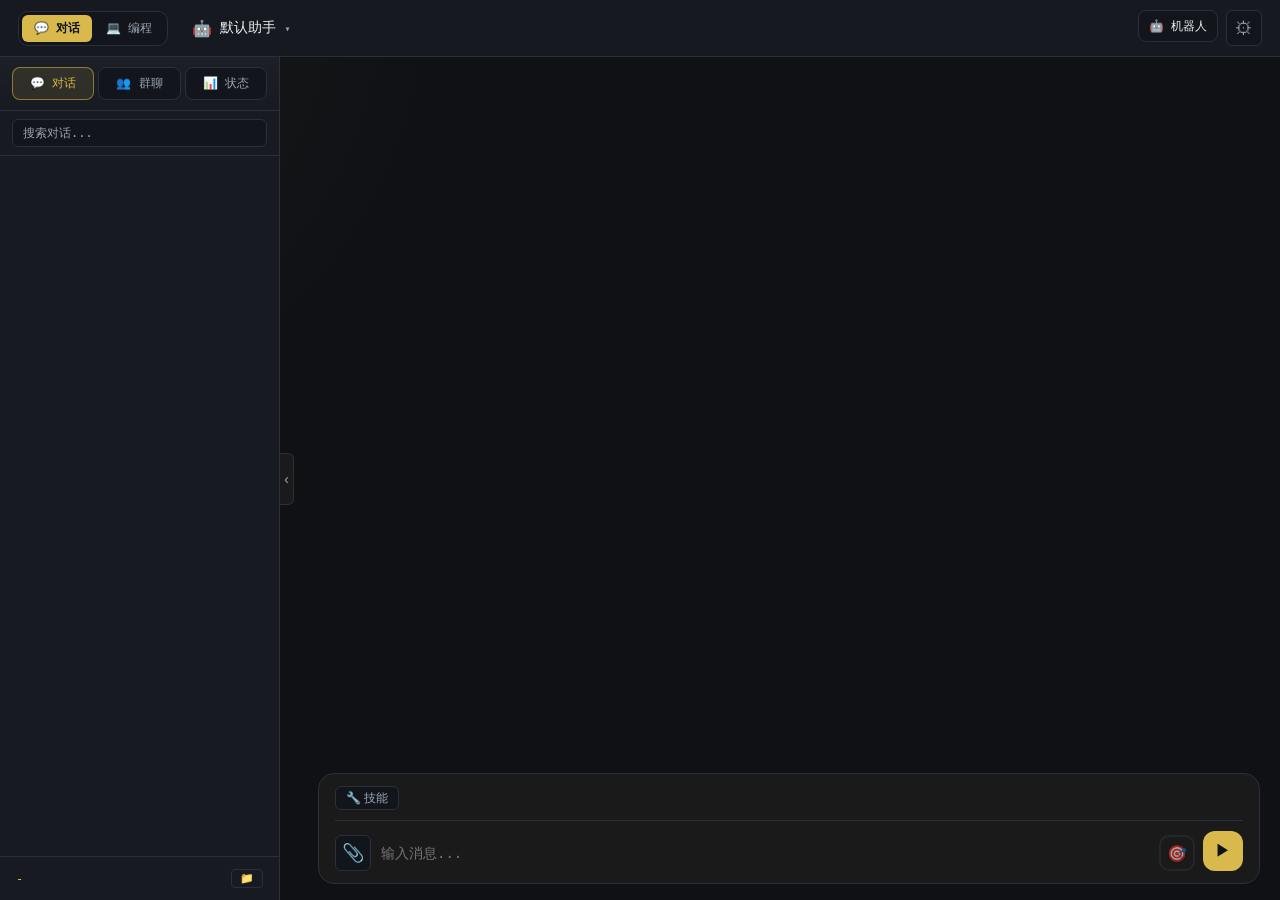
<file: v1/web/index.html>
<!DOCTYPE html>
<html lang="zh-CN">
<head>
    <meta charset="UTF-8">
    <meta name="viewport" content="width=device-width, initial-scale=1.0">
    <title>MeClaw</title>
    <link rel="stylesheet" href="style.css">
    <script src="js/marked.min.js"></script>
</head>
<body>
    <!-- 配置面板 -->
    <div id="config-modal" class="modal hidden">
        <div class="modal-content config-modal-content">
            <header class="config-header">
                <div class="config-header-left">
                    <button type="button" id="settings-back" class="settings-back-btn hidden" title="返回">←</button>
                    <div>
                        <h2 id="settings-title">⚙ 设置</h2>
                        <p id="settings-subtitle" class="config-subtitle">选择要调整的类别</p>
                    </div>
                </div>
                <button type="button" id="config-close" class="preview-btn" title="关闭">✕</button>
            </header>

            <!-- 设置入口 -->
            <div id="settings-view-hub" class="config-body settings-view">
                <button type="button" class="settings-menu-item" data-settings-view="providers">
                    <span class="settings-menu-icon">🔌</span>
                    <span class="settings-menu-text">
                        <span class="settings-menu-title">供应商</span>
                        <span class="settings-menu-desc">API 地址、密钥、模型与余额</span>
                    </span>
                    <span class="settings-menu-arrow">›</span>
                </button>
                <button type="button" class="settings-menu-item" data-settings-view="bots">
                    <span class="settings-menu-icon">🤖</span>
                    <span class="settings-menu-text">
                        <span class="settings-menu-title">机器人</span>
                        <span class="settings-menu-desc">添加、编辑 Bot 与人设</span>
                    </span>
                    <span class="settings-menu-arrow">›</span>
                </button>
                <button type="button" class="settings-menu-item" data-settings-view="appearance">
                    <span class="settings-menu-icon">🎨</span>
                    <span class="settings-menu-text">
                        <span class="settings-menu-title">外观</span>
                        <span class="settings-menu-desc">主题、头像和字号</span>
                    </span>
                    <span class="settings-menu-arrow">›</span>
                </button>
                <button type="button" class="settings-menu-item" data-settings-view="memory">
                    <span class="settings-menu-icon">🧠</span>
                    <span class="settings-menu-text">
                        <span class="settings-menu-title">记忆</span>
                        <span class="settings-menu-desc">检索、写入和自动压缩</span>
                    </span>
                    <span class="settings-menu-arrow">›</span>
                </button>
                <button type="button" class="settings-menu-item" data-settings-view="developer">
                    <span class="settings-menu-icon">⚙</span>
                    <span class="settings-menu-text">
                        <span class="settings-menu-title">开发者</span>
                        <span class="settings-menu-desc">联网搜索、技能、文件和日志</span>
                    </span>
                    <span class="settings-menu-arrow">›</span>
                </button>
            </div>

            <!-- 供应商列表 -->
            <div id="settings-view-providers" class="config-body settings-view hidden">
                <p class="settings-view-hint">点击供应商编辑；高亮项为当前 Bot 正在使用</p>
                <div id="providers-list" class="providers-list"></div>
                <button type="button" id="btn-add-provider" class="btn-add-profile">+ 添加供应商</button>
            </div>

            <!-- 供应商详情 -->
            <div id="settings-view-provider-detail" class="settings-view provider-detail-shell hidden">
                <div class="provider-detail-scroll">
                <div class="provider-detail-tabs">
                    <button type="button" class="provider-tab active" data-provider-tab="config">配置</button>
                    <button type="button" class="provider-tab" data-provider-tab="models">模型</button>
                </div>
                <div id="provider-tab-config" class="provider-tab-panel">
                    <div class="form-group">
                        <label for="pv-name">别名</label>
                        <input type="text" id="pv-name" placeholder="DeepSeek">
                    </div>
                    <div class="form-group">
                        <label for="pv-base-url">Base URL <span class="required">*</span></label>
                        <input type="text" id="pv-base-url" placeholder="https://api.deepseek.com/v1">
                    </div>
                    <div class="form-group">
                        <label for="pv-api-key">API Key <span class="required">*</span></label>
                        <div class="input-with-toggle">
                            <input type="password" id="pv-api-key" placeholder="sk-..." autocomplete="off">
                            <button type="button" class="btn-icon-inline" id="pv-toggle-key" title="显示/隐藏">👁</button>
                        </div>
                    </div>
                    <div class="form-group">
                        <label for="pv-default-model">默认模型</label>
                        <select id="pv-default-model"></select>
                        <p class="form-hint">在「模型」Tab 添加后可在此选择；也可直接输入</p>
                        <input type="text" id="pv-default-model-custom" class="hidden" placeholder="模型 ID">
                    </div>
                    <div class="form-group">
                        <label for="pv-provider">模型优化</label>
                        <select id="pv-provider">
                            <option value="generic">通用（标准 OpenAI 兼容）</option>
                            <option value="deepseek">DeepSeek（深度优化）</option>
                            <option value="anthropic">Anthropic（Claude 兼容）</option>
                        </select>
                        <div id="pv-provider-hint" class="provider-hint hidden">已启用：深度思考 / 联网搜索 / 流式推理</div>
                    </div>
                    <div class="form-group config-log-row">
                        <label>是否启用</label>
                        <label class="switch-toggle">
                            <input type="checkbox" id="pv-enabled" checked>
                            <span class="switch-slider"></span>
                        </label>
                    </div>
                    <section class="config-card provider-balance-card">
                        <div class="form-group config-log-row">
                            <label>获取账户余额</label>
                            <label class="switch-toggle">
                                <input type="checkbox" id="pv-balance-enabled">
                                <span class="switch-slider"></span>
                            </label>
                        </div>
                        <div id="pv-balance-fields" class="hidden">
                            <div class="form-group">
                                <label for="pv-balance-path">余额 API 路径</label>
                                <input type="text" id="pv-balance-path" placeholder="/user/balance">
                            </div>
                            <div class="form-group">
                                <label for="pv-balance-json-path">结果 JSON 路径</label>
                                <input type="text" id="pv-balance-json-path" placeholder="balance_infos[0].total_balance">
                            </div>
                            <div class="provider-balance-row">
                                <span id="pv-balance-value" class="provider-balance-value">—</span>
                                <button type="button" id="btn-query-balance" class="btn-secondary btn-sm">查询余额</button>
                            </div>
                        </div>
                    </section>
                    <div class="provider-detail-actions">
                        <button type="button" id="btn-test-provider" class="btn-secondary">测试连接</button>
                        <span id="provider-test-result" class="test-result hidden"></span>
                    </div>
                </div>
                <div id="provider-tab-models" class="provider-tab-panel hidden">
                    <p class="settings-view-hint">一个供应商可配置多个模型；聊天时 Bot 可选用其中任一模型</p>
                    <div id="provider-models-list" class="provider-models-list"></div>
                    <button type="button" id="btn-add-provider-model" class="btn-add-profile">+ 添加模型</button>
                </div>
                </div>
                <footer class="provider-detail-footer">
                    <button type="button" id="btn-delete-provider" class="btn-danger-outline">删除供应商</button>
                    <button type="button" id="btn-save-provider" class="btn-primary">保存</button>
                </footer>
            </div>

            <!-- 通用设置 -->
            <div id="settings-view-general" class="config-body settings-view hidden">
                <section class="config-card" data-settings-section="appearance">
                    <h3 class="config-card-title"><span class="config-card-icon">🎨</span> 外观</h3>
                    <div class="config-inline-row">
                        <div class="form-group">
                            <label for="cfg-theme">主题</label>
                            <select id="cfg-theme">
                                <option value="dark">暗色</option>
                                <option value="light">亮色</option>
                            </select>
                        </div>
                        <div class="config-avatar-block">
                            <label>用户头像</label>
                            <button type="button" class="config-avatar-btn" onclick="openUserEmojiPicker()" title="点击更换">
                                <span id="cfg-user-avatar" class="avatar-preview">😎</span>
                            </button>
                        </div>
                    </div>
                    <div class="config-font-grid">
                        <div class="form-group">
                            <label for="cfg-user-font-size">用户字号</label>
                            <select id="cfg-user-font-size">
                                <option value="12">12</option><option value="13">13</option>
                                <option value="14" selected>14</option><option value="15">15</option>
                                <option value="16">16</option><option value="18">18</option>
                                <option value="20">20</option><option value="22">22</option>
                                <option value="24">24</option><option value="28">28</option><option value="32">32</option>
                            </select>
                        </div>
                        <div class="form-group">
                            <label for="cfg-bot-font-size">Bot 字号</label>
                            <select id="cfg-bot-font-size">
                                <option value="12">12</option><option value="13">13</option>
                                <option value="14">14</option><option value="15">15</option>
                                <option value="16">16</option><option value="18" selected>18</option>
                                <option value="20">20</option><option value="22">22</option>
                                <option value="24">24</option><option value="28">28</option><option value="32">32</option>
                            </select>
                        </div>
                        <div class="form-group">
                            <label for="cfg-thinking-font-size">思考字号</label>
                            <select id="cfg-thinking-font-size">
                                <option value="11">11</option><option value="12" selected>12</option>
                                <option value="13">13</option><option value="14">14</option>
                                <option value="15">15</option><option value="16">16</option>
                                <option value="18">18</option><option value="20">20</option>
                                <option value="22">22</option><option value="24">24</option><option value="28">28</option>
                            </select>
                        </div>
                    </div>
                </section>

                <section class="config-card" data-settings-section="developer">
                    <h3 class="config-card-title"><span class="config-card-icon">✎</span> 编辑器（编程模式）</h3>
                    <p class="config-card-desc">打开文件预览/编辑时的显示与保存行为</p>
                    <div class="form-group config-log-row">
                        <label>自动换行</label>
                        <div class="toggle-group toggle-group-stretch">
                            <button type="button" class="toggle-btn" data-field="editor-word-wrap" data-value="false">关</button>
                            <button type="button" class="toggle-btn" data-field="editor-word-wrap" data-value="true">开</button>
                        </div>
                    </div>
                    <p class="form-hint">快捷键：Ctrl+S 保存 · Ctrl+N 新建文件</p>
                </section>

                <section class="config-card" data-settings-section="memory">
                    <h3 class="config-card-title"><span class="config-card-icon">🧠</span> 记忆</h3>
                    <p class="config-card-desc">按分类存于灵魂文件夹 memory/，发消息前检索相关片段注入上下文</p>
                    <div class="form-group config-log-row">
                        <label>启用记忆</label>
                        <div class="toggle-group toggle-group-stretch">
                            <button type="button" class="toggle-btn" data-field="memory-enabled" data-value="false">关</button>
                            <button type="button" class="toggle-btn" data-field="memory-enabled" data-value="true">开</button>
                        </div>
                    </div>
                    <div class="form-group config-log-row">
                        <label>仅检索（压缩时不写入）</label>
                        <div class="toggle-group toggle-group-stretch">
                            <button type="button" class="toggle-btn" data-field="memory-write-enabled" data-value="false">是</button>
                            <button type="button" class="toggle-btn" data-field="memory-write-enabled" data-value="true">否</button>
                        </div>
                    </div>
                    <div class="form-group">
                        <label for="cfg-memory-token-budget">记忆 token 预算</label>
                        <input type="number" id="cfg-memory-token-budget" min="0" max="8000" step="100" placeholder="1200">
                    </div>
                    <div class="form-group config-log-row">
                        <label>自动压缩上下文</label>
                        <div class="toggle-group toggle-group-stretch">
                            <button type="button" class="toggle-btn" data-field="memory-auto-extract" data-value="false">关</button>
                            <button type="button" class="toggle-btn" data-field="memory-auto-extract" data-value="true">开</button>
                        </div>
                    </div>
                    <div class="form-group">
                        <label for="cfg-auto-compress-threshold">
                            自动压缩阈值 <span id="cfg-auto-compress-threshold-val" class="range-value">85%</span>
                        </label>
                        <input type="range" id="cfg-auto-compress-threshold" min="50" max="98" step="1" value="85">
                        <p class="form-hint">发消息前上下文占用达到该比例时自动压缩并整理记忆（全局默认，Bot 可覆盖）</p>
                    </div>
                    <div class="form-group">
                        <label for="cfg-compress-summary-detail">默认摘要详略（自动压缩）</label>
                        <select id="cfg-compress-summary-detail">
                            <option value="minimal">极简</option>
                            <option value="standard" selected>标准</option>
                            <option value="detailed">详尽</option>
                            <option value="max">琐碎 max</option>
                        </select>
                        <p class="form-hint">详略越高摘要越长；手动压缩可在弹窗中临时改档位</p>
                    </div>
                    <div class="form-group config-log-row">
                        <label>独立整理模型</label>
                        <div class="toggle-group toggle-group-stretch">
                            <button type="button" class="toggle-btn" data-field="organizer-enabled" data-value="false">关</button>
                            <button type="button" class="toggle-btn" data-field="organizer-enabled" data-value="true">开</button>
                        </div>
                    </div>
                    <div id="organizer-model-section" class="form-group" style="display:none">
                        <label for="cfg-organizer-profile">整理模型</label>
                        <select id="cfg-organizer-profile"></select>
                        <p class="form-hint">压缩摘要和记忆提取使用的模型。推荐选择快速、经济的模型（如 deepseek-chat、gpt-4o-mini）。关闭则使用当前对话模型。</p>
                        <div class="form-group config-log-row" style="margin-top: 8px;">
                            <label>整理模式</label>
                            <div class="toggle-group toggle-group-stretch">
                                <button type="button" class="toggle-btn" data-field="organizer-thinking" data-value="false">快速</button>
                                <button type="button" class="toggle-btn" data-field="organizer-thinking" data-value="true">思考</button>
                            </div>
                        </div>
                        <div id="organizer-thinking-depth-row" class="form-group config-log-row" style="display:none">
                            <label>思考深度</label>
                            <div class="toggle-group toggle-group-stretch">
                                <button type="button" class="toggle-btn" data-field="organizer-thinking-depth" data-value="high">标准</button>
                                <button type="button" class="toggle-btn" data-field="organizer-thinking-depth" data-value="max">加深</button>
                            </div>
                        </div>
                    </div>
                    <p class="form-hint">手动压缩：侧边栏「状态」面板底部按钮</p>
                </section>

                <section class="config-card" data-settings-section="developer">
                    <h3 class="config-card-title"><span class="config-card-icon">🌐</span> 联网搜索</h3>
                    <p class="config-card-desc">启用「联网搜索」技能后，通过 Function Calling 检索（非 web_search 工具类型）</p>
                    <div class="form-group">
                        <label for="cfg-web-search-provider">检索方式</label>
                        <select id="cfg-web-search-provider">
                            <option value="bing_local">Bing 本地（推荐，无需 Key）</option>
                            <option value="duckduckgo">DuckDuckGo（无需 Key）</option>
                            <option value="serpapi">SerpAPI / Google（需 Key）</option>
                        </select>
                    </div>
                    <div class="form-group">
                        <label for="cfg-web-search-api-key">SerpAPI Key（可选）</label>
                        <input type="password" id="cfg-web-search-api-key" placeholder="仅 SerpAPI 需要" autocomplete="off">
                    </div>
                    <div class="form-row form-row-inline">
                        <div class="form-group form-group-half">
                            <label for="cfg-web-search-max-rounds">工具循环轮次</label>
                            <input type="number" id="cfg-web-search-max-rounds" min="1" max="5" value="3">
                        </div>
                        <div class="form-group form-group-half">
                            <label for="cfg-web-search-max-queries">每轮最多检索条数</label>
                            <input type="number" id="cfg-web-search-max-queries" min="1" max="8" value="3">
                        </div>
                    </div>
                    <p class="form-hint">非轮询：模型可在多轮中「检索 → 思考 → 再检索」，上限用于控制 API 成本与延迟。</p>
                </section>

                <section class="config-card" data-settings-section="developer">
                    <h3 class="config-card-title"><span class="config-card-icon">🔧</span> 技能（全局）</h3>
                    <p class="config-card-desc">默认对所有 Bot 生效；可在编辑机器人里单独覆盖</p>
                    <div id="cfg-skill-list" class="skill-list"></div>
                    <p id="cfg-skill-empty" class="form-hint hidden">将技能放入 <code>skills/</code> 后重新打开设置</p>
                    <button type="button" class="btn-secondary btn-open-skills" onclick="openSkillsDir()">📂 打开技能文件夹</button>
                </section>

                <section class="config-card" data-settings-section="developer">
                    <h3 class="config-card-title"><span class="config-card-icon">📁</span> 对话文件</h3>
                    <p id="cfg-receive-layout-hint" class="form-hint receive-layout-hint">各对话：根目录 / 对话ID / files/</p>
                    <div class="form-row form-row-inline config-dir-row">
                        <input type="text" id="cfg-receive-dir" placeholder="默认 downloads/" readonly>
                        <button type="button" class="btn-secondary btn-inline" id="btn-browse-receive-dir">浏览</button>
                        <button type="button" class="btn-secondary btn-inline" id="btn-open-receive-dir">打开</button>
                    </div>
                </section>

                <section class="config-card config-card-compact" data-settings-section="developer">
                    <h3 class="config-card-title"><span class="config-card-icon">🧪</span> 高级</h3>
                    <div class="config-advanced-row">
                        <button type="button" id="btn-test" class="btn-secondary">测试当前 API</button>
                        <span id="test-result" class="test-result hidden"></span>
                    </div>
                    <div class="form-group config-log-row">
                        <label>API 调试日志</label>
                        <div class="toggle-group toggle-group-stretch">
                            <button type="button" class="toggle-btn" data-field="api-log-enabled" data-value="false">关</button>
                            <button type="button" class="toggle-btn" data-field="api-log-enabled" data-value="true">开</button>
                        </div>
                    </div>
                    <p class="form-hint">日志显示在侧边栏「状态」面板</p>
                </section>
            </div>

            <footer id="config-footer-general" class="config-footer hidden">
                <button type="button" id="btn-save" class="btn-primary">保存配置</button>
            </footer>
        </div>
    </div>

    <!-- 模型编辑弹窗 -->
    <div id="model-edit-modal" class="modal hidden">
        <div class="modal-content model-edit-content">
            <div class="config-header">
                <h2 id="model-edit-title">编辑模型</h2>
                <button id="model-edit-close" class="preview-btn" title="关闭">✕</button>
            </div>
            <div class="form-group">
                <label for="me-name">模型名称 <span class="required">*</span></label>
                <input type="text" id="me-name" placeholder="deepseek-v4-flash">
            </div>
            <div class="form-group">
                <label>输入</label>
                <div class="cap-toggle-group" data-cap-group="input">
                    <button type="button" class="cap-toggle active" data-value="text">文本</button>
                    <button type="button" class="cap-toggle" data-value="image">图片</button>
                </div>
            </div>
            <div class="form-group">
                <label>输出</label>
                <div class="cap-toggle-group" data-cap-group="output">
                    <button type="button" class="cap-toggle active" data-value="text">文本</button>
                    <button type="button" class="cap-toggle" data-value="image">图片</button>
                </div>
            </div>
            <div class="form-group">
                <label>能力</label>
                <div class="cap-toggle-group" data-cap-group="capabilities">
                    <button type="button" class="cap-toggle" data-value="tools">工具</button>
                    <button type="button" class="cap-toggle" data-value="reasoning">推理</button>
                </div>
                <p class="form-hint">推理=允许发送 reasoning/思考参数；工具=允许 Function Calling/联网搜索。它们不是优先级，只声明模型能力。</p>
            </div>
            <div class="modal-actions">
                <button id="model-edit-cancel" class="btn-secondary">取消</button>
                <button id="model-edit-save" class="btn-primary">确认</button>
            </div>
        </div>
    </div>

    <!-- 群设置弹窗 -->
    <div id="group-settings-modal" class="modal hidden">
        <div class="modal-content bot-manager-content group-settings-content">
            <h3>⚙ 群聊设置</h3>

            <div class="form-group config-log-row">
                <label>快速模式（接话时不思考）</label>
                <label class="switch-toggle">
                    <input type="checkbox" id="group-chain-fast-mode">
                    <span class="switch-slider"></span>
                </label>
            </div>
            <p class="form-hint" style="margin: -8px 0 12px;">接话时关闭思考，省 token / 更快</p>

            <div class="form-group config-log-row">
                <label>群聊自动压缩</label>
                <label class="switch-toggle">
                    <input type="checkbox" id="group-auto-compress-enabled">
                    <span class="switch-slider"></span>
                </label>
            </div>
            <p class="form-hint" style="margin: -8px 0 12px;">上下文达阈值时摘要旧消息，保留最近 6 条</p>

            <div class="form-group">
                <label>接话链上限 <span id="group-max-chain-rounds-val" class="range-value">5</span></label>
                <input type="range" id="group-max-chain-rounds" min="0" max="20" value="5">
            </div>
            <p class="form-hint" style="margin: -8px 0 12px;">Bot 互聊时每次 @ 一名成员扣 1；余额为 0 时不再触发接话</p>

            <div class="form-group">
                <label>历史上限（条，0=不限） <span id="group-chain-history-limit-val" class="range-value">40</span></label>
                <input type="range" id="group-chain-history-limit" min="0" max="200" value="40">
            </div>

            <div class="form-group">
                <label>自动压缩阈值（%） <span id="group-auto-compress-threshold-val" class="range-value">85%</span></label>
                <input type="range" id="group-auto-compress-threshold" min="50" max="98" value="85">
            </div>

            <div class="form-group">
                <label>成员主动值（@ 他人概率）</label>
                <div id="group-member-settings" class="group-member-settings"></div>
            </div>

            <p class="form-hint group-settings-hint">
                <strong>主动值</strong>：成员发言后若正文没有 @，按该概率由程序随机 @ 一名其他成员（不消耗 token）。<br>
                <strong>用户 @ Bot</strong>：始终触发回复，不扣接话链余额。
            </p>

            <div class="modal-actions">
                <button type="button" id="group-settings-cancel" class="btn-secondary">取消</button>
                <button type="button" id="group-settings-save" class="btn-primary">保存</button>
            </div>
        </div>
    </div>

    <!-- 建群弹窗 -->
    <div id="group-modal" class="modal hidden">
        <div class="modal-content bot-manager-content">
            <h3>创建群聊</h3>
            <div class="form-group">
                <label>群名称</label>
                <input type="text" id="group-name-input" placeholder="例如：配音小分队">
            </div>
            <div class="form-group">
                <label>选择成员（至少 2 个机器人）</label>
                <div id="group-member-select" class="group-member-select"></div>
            </div>
            <div class="modal-actions">
                <button type="button" id="group-modal-cancel" class="btn-secondary">取消</button>
                <button type="button" id="group-modal-save" class="btn-primary">创建</button>
            </div>
        </div>
    </div>

    <!-- 重命名群聊弹窗 -->
    <div id="group-rename-modal" class="modal hidden">
        <div class="modal-content bot-manager-content" style="max-width: 400px;">
            <h3>重命名群聊</h3>
            <div class="form-group">
                <label>群名称</label>
                <input type="text" id="group-rename-input" placeholder="输入新的群名称">
            </div>
            <div class="modal-actions">
                <button type="button" id="group-rename-cancel" class="btn-secondary">取消</button>
                <button type="button" id="group-rename-confirm" class="btn-primary">确认</button>
            </div>
        </div>
    </div>

    <!-- 主界面 -->
    <div id="app">
        <header>
            <div class="header-left">
                <div class="mode-switcher">
                    <button id="btn-mode-chat" class="mode-btn active" data-mode="chat">💬 对话</button>
                    <button id="btn-mode-code" class="mode-btn" data-mode="code">💻 编程</button>
                </div>
                <div id="bot-selector" class="bot-selector">
                    <span id="current-bot-avatar" class="bot-avatar-small bot-avatar-clickable" title="点击更换头像">🤖</span>
                    <span id="current-bot-name">默认助手</span>
                    <span id="current-bot-mode-badge" class="bot-mode-badge hidden" title="DeepSeek 对话模式"></span>
                    <span class="dropdown-arrow">▾</span>
                </div>
                <span id="code-workdir" class="code-workdir hidden" title="点击切换目录"></span>
            </div>
            <div class="header-actions">
                <button type="button" id="btn-manage-bots-header" class="btn-header-action" title="管理机器人">🤖 机器人</button>
                <button type="button" id="btn-group-settings" class="btn-group-settings-header hidden" title="群聊 Bot 接话设置">⚙ 群设置</button>
                <button id="btn-settings" class="icon-btn" title="设置">⚙</button>
            </div>
        </header>

        <div id="main-content" data-mode="chat">
            <!-- 侧边栏 -->
            <div id="sidebar" class="sidebar">
                <div class="sidebar-header">
                    <div class="sidebar-main-tabs">
                        <button type="button" id="sidebar-tab-chat" class="sidebar-main-tab active">💬 对话</button>
                        <button type="button" id="sidebar-tab-group" class="sidebar-main-tab">👥 群聊</button>
                        <button type="button" id="sidebar-tab-status" class="sidebar-main-tab">📊 状态</button>
                    </div>
                </div>

                <!-- 对话面板 -->
                <div id="chat-panel" class="sidebar-panel">
                    <div class="session-search-wrap">
                        <input id="session-search" type="text" class="session-search" placeholder="搜索对话...">
                    </div>
                    <div id="session-toolbar" class="session-toolbar">
                        <button type="button" id="btn-session-back" class="sidebar-btn-small hidden">← 返回</button>
                        <button type="button" id="btn-new-session" class="btn-new-session hidden">+ 新建对话</button>
                        <button type="button" id="btn-select-mode" class="btn-select-mode hidden">多选</button>
                    </div>
                    <div id="session-select-bar" class="session-select-bar hidden">
                        <button id="btn-select-back" class="sidebar-btn-small">← 返回</button>
                        <button id="btn-select-all" class="sidebar-btn-small">全选</button>
                        <button id="btn-select-delete" class="sidebar-btn-small btn-danger">删除</button>
                        <span id="select-count" class="select-count">已选 0 项</span>
                    </div>
                    <div id="session-list" class="session-list"></div>
                    <div id="search-results" class="search-results hidden"></div>
                </div>

                <!-- 群聊面板 -->
                <div id="group-panel" class="sidebar-panel hidden">
                    <div class="session-search-wrap">
                        <input id="group-session-search" type="text" class="session-search" placeholder="搜索群对话..." disabled>
                    </div>
                    <div id="group-session-toolbar" class="session-toolbar">
                        <button type="button" id="btn-group-back" class="sidebar-btn-small hidden">← 返回</button>
                        <button type="button" id="btn-new-group-session" class="btn-new-session hidden">+ 新建群对话</button>
                        <button type="button" id="btn-create-group" class="btn-select-mode">+ 建群</button>
                    </div>
                    <div id="group-session-list" class="session-list"></div>
                </div>

                <!-- 文件面板 -->
                <div id="files-panel" class="sidebar-panel hidden">
                    <button id="btn-open-folder" class="btn-new-session">📂 打开文件夹</button>
                    <div id="file-tree" class="file-tree"></div>
                    <div class="sidebar-action-bar">
                        <button id="btn-rollback" class="sidebar-btn">↩ 回退</button>
                    </div>
                </div>

                <!-- 状态面板 -->
                <div id="status-panel" class="sidebar-panel hidden">
                    <div class="status-panel-content">
                        <div class="status-section">
                            <div class="status-section-title">Bot 状态</div>
                            <div class="status-card">
                                <div class="status-bot-hero">
                                    <span id="status-bot-avatar" class="status-bot-avatar">🤖</span>
                                    <span id="status-bot-name" class="status-bot-name">-</span>
                                    <button type="button" id="btn-edit-active-bot" class="btn-status-edit" onclick="editActiveBot()" title="编辑当前机器人">✎ 编辑</button>
                                </div>
                                <div class="status-kv-list">
                                    <div class="status-kv-row">
                                        <span class="status-kv-label">关联 API</span>
                                        <span id="status-api-name" class="status-kv-value" title="">-</span>
                                    </div>
                                    <div class="status-kv-row">
                                        <span class="status-kv-label">模型</span>
                                        <span id="status-model-name" class="status-kv-value" title="">-</span>
                                    </div>
                                    <div class="status-kv-row">
                                        <span class="status-kv-label">对话模式</span>
                                        <span id="status-thinking" class="status-kv-value">-</span>
                                    </div>
                                </div>
                            </div>
                        </div>
                        <div class="status-section">
                            <div class="status-section-title">上下文概览</div>
                            <div class="status-ctx-grid">
                                <div class="status-ctx-cell">
                                    <span class="status-ctx-label">总容量</span>
                                    <span id="status-ctx-max" class="status-ctx-value">-</span>
                                </div>
                                <div class="status-ctx-cell">
                                    <span class="status-ctx-label">已使用</span>
                                    <span id="status-ctx-used" class="status-ctx-value">-</span>
                                </div>
                                <div class="status-ctx-cell">
                                    <span class="status-ctx-label">剩余</span>
                                    <span id="status-ctx-remaining" class="status-ctx-value">-</span>
                                </div>
                            </div>
                        </div>
                        <div class="status-section">
                            <div class="status-capacity-header">
                                <span class="status-section-title">容量使用</span>
                                <span id="status-context-percent" class="status-percent-badge">0%</span>
                            </div>
                            <div id="status-context-bar-wrap" class="status-bar-wrap">
                                <div id="status-context-bar" class="status-context-bar"></div>
                            </div>
                        </div>
                        <div class="status-section">
                            <div class="status-section-title">占用明细</div>
                            <div class="status-breakdown">
                                <div class="status-breakdown-item">
                                    <div class="status-breakdown-head">
                                        <span class="status-breakdown-label">灵魂 / 系统</span>
                                        <span id="status-breakdown-system-val" class="status-breakdown-value">0</span>
                                    </div>
                                    <div class="status-breakdown-bar"><div id="status-breakdown-system" class="status-breakdown-fill"></div></div>
                                </div>
                                <div class="status-breakdown-item">
                                    <div class="status-breakdown-head">
                                        <span class="status-breakdown-label">压缩摘要</span>
                                        <span id="status-breakdown-summary-val" class="status-breakdown-value">0</span>
                                    </div>
                                    <div class="status-breakdown-bar"><div id="status-breakdown-summary" class="status-breakdown-fill"></div></div>
                                </div>
                                <div class="status-breakdown-item">
                                    <div class="status-breakdown-head">
                                        <span class="status-breakdown-label">对话历史</span>
                                        <span id="status-breakdown-messages-val" class="status-breakdown-value">0</span>
                                    </div>
                                    <div class="status-breakdown-bar"><div id="status-breakdown-messages" class="status-breakdown-fill"></div></div>
                                </div>
                            </div>
                        </div>
                        <div id="status-advice" class="status-advice hidden">
                            <p id="status-advice-text"></p>
                        </div>
                        <div class="status-section status-compress-actions">
                            <button type="button" class="btn-primary btn-compress-status" onclick="openCompressModal()">🗜 压缩上下文（含整理记忆）</button>
                            <p class="form-hint status-compress-hint">将旧对话压成摘要并整理 memory/；可选填压缩方向</p>
                        </div>
                        <div class="status-section status-memory-section">
                            <div class="status-section-title-row">
                                <span class="status-section-title">记忆库</span>
                                <div class="status-log-actions">
                                    <button type="button" class="sidebar-btn-small" onclick="refreshMemoryPanel()">↻</button>
                                    <button type="button" class="sidebar-btn-small" onclick="openMemoryFolder()" title="打开 memory 文件夹">📂</button>
                                </div>
                            </div>
                            <p id="memory-panel-hint" class="form-hint">当前 Bot 的中期记忆与长文收藏</p>
                            <div id="memory-entries-list" class="memory-list"></div>
                            <div id="memory-items-list" class="memory-list"></div>
                            <div id="memory-docs-list" class="memory-list memory-docs-list"></div>
                            <p id="memory-empty-hint" class="form-hint hidden">暂无记忆条目</p>
                        </div>
                        <div class="status-section">
                            <div class="status-section-title-row">
                                <span class="status-section-title">API 日志</span>
                                <div class="status-log-actions">
                                    <button class="sidebar-btn-small" onclick="copyLogs()">📋 复制</button>
                                    <button class="sidebar-btn-small" onclick="clearLogs()">🗑 清空</button>
                                </div>
                            </div>
                            <div id="status-log-list" class="status-log-list"></div>
                        </div>
                    </div>
                </div>

                <div class="sidebar-footer">
                    <span id="sidebar-model-name" class="sidebar-model-name">-</span>
                    <button type="button" id="btn-open-session-files" class="sidebar-btn-small" title="打开当前对话的文件目录">📁</button>
                </div>

            </div>

            <button type="button" id="btn-sidebar-toggle" class="sidebar-toggle-edge" title="收起侧边栏" aria-label="收起侧边栏" aria-expanded="true">‹</button>

            <!-- 拖拽手柄 -->
            <div id="resize-handle" class="resize-handle"></div>

            <div id="right-panel">
                <!-- 聊天区域（编程模式可拖拽标题栏与预览对调位置） -->
                <div id="chat-area">
                <div id="chat-panel-header" class="code-panel-header">
                    <span class="code-panel-grip" draggable="true" data-panel="chat" title="拖动以与预览对调位置" aria-label="拖动面板">⋮⋮</span>
                    <span class="code-panel-title">对话</span>
                    <span class="code-panel-sub">编程模式</span>
                </div>
                <div id="chat-container">
                    <div id="chat-messages"></div>
                </div>

                <div id="message-queue" class="message-queue hidden"></div>
                <div id="input-area">
                    <div id="attachments-preview" class="attachments-preview hidden"></div>
                    <div id="group-chain-bar" class="group-chain-bar hidden">
                        <span id="group-chain-indicator" class="group-chain-indicator">接话链：—</span>
                        <button type="button" id="btn-group-chain-refresh" class="btn-secondary btn-sm" title="重置接话链余额">↻ 刷新</button>
                    </div>
                    <div id="group-chain-exhausted" class="group-chain-exhausted hidden">本次接话链为 0，不再触发 Bot 互聊</div>
                    <div id="code-mode-bar" class="code-mode-bar hidden">
                        <button id="btn-new-task" class="btn-new-task">🆕 新任务</button>
                    </div>
                    <div id="composer-toolbar" class="composer-toolbar">
                        <div class="composer-toolbar-group composer-group-thinking hidden" data-group="thinking">
                            <span class="composer-toolbar-label">模式</span>
                            <div class="composer-chips">
                                <button type="button" class="composer-chip" data-field="composer-thinking-enabled" data-value="false">⚡ 快速</button>
                                <button type="button" class="composer-chip" data-field="composer-thinking-enabled" data-value="true">🧠 思考</button>
                            </div>
                            <div class="composer-chips composer-depth-chips hidden" data-field="composer-thinking-depth-group">
                                <button type="button" class="composer-chip" data-field="composer-thinking-depth" data-value="high">标准</button>
                                <button type="button" class="composer-chip" data-field="composer-thinking-depth" data-value="max">加深</button>
                            </div>
                        </div>
                        <div class="composer-toolbar-group" data-group="skills">
                            <div class="composer-skills-wrap">
                                <button type="button" id="btn-composer-skills" class="composer-chip composer-skills-btn">🔧 技能</button>
                                <div id="composer-skills-popover" class="skills-popover hidden">
                                    <p id="composer-skills-hint" class="skills-popover-hint"></p>
                                    <div id="composer-skill-list" class="skill-list skills-popover-list"></div>
                                    <p id="composer-skill-empty" class="form-hint hidden">将技能放入 <code>skills/</code> 后刷新</p>
                                </div>
                            </div>
                        </div>
                    </div>
                    <div class="input-row">
                        <button id="btn-attach" class="icon-btn btn-attach" title="添加附件">📎</button>
                        <div class="composer-field">
                            <div class="composer-field-inner">
                                <button type="button" id="btn-composer-mention" class="btn-mention-inline hidden" title="@ 成员（可多选）">@</button>
                                <div id="mention-chips" class="mention-chips"></div>
                                <textarea id="msg-input" placeholder="输入消息..." rows="1"></textarea>
                            </div>
                            <div id="mention-picker" class="mention-picker hidden">
                                <div class="mention-picker-header">选择 @ 成员（可多选）</div>
                                <div id="mention-picker-list" class="mention-picker-list"></div>
                            </div>
                        </div>
                        <button id="btn-expert-mode" class="btn-expert-mode" title="专家模式（仅下一条消息）">🎯</button>
                        <button id="btn-send" class="btn-send">▶</button>
                        <button id="btn-stop" class="btn-stop hidden" title="停止生成">■</button>
                        <button type="button" id="btn-estop" class="btn-estop hidden" title="急停：停止当前回复并取消后续 Bot 接话">急停</button>
                    </div>
                </div>
            </div>

                <div id="code-panel-split" class="code-panel-split hidden" title="拖动调整预览区宽度"></div>

                <!-- 文件预览面板 -->
                <div id="file-preview" class="file-preview hidden">
                    <div class="preview-header code-panel-header">
                        <span class="code-panel-grip" draggable="true" data-panel="preview" title="拖动以与对话对调位置" aria-label="拖动面板">⋮⋮</span>
                        <span id="preview-filename" class="preview-filename"></span>
                        <span id="editor-save-status" class="editor-save-status editor-status-saved" title="已保存">✓</span>
                        <button type="button" id="btn-editor-save" class="preview-btn" title="保存 (Ctrl+S)">💾 保存</button>
                        <button id="preview-close" class="preview-btn" title="关闭预览">✕</button>
                    </div>
                    <div id="preview-content" class="preview-content">
                        <div id="preview-readonly-banner" class="preview-readonly-banner hidden"></div>
                        <textarea id="code-editor-textarea" class="code-editor-textarea" spellcheck="false" wrap="off"></textarea>
                    </div>
                    <div id="preview-truncate-msg" class="preview-truncate-msg hidden"></div>
                    <div class="preview-footer">
                        <div class="preview-footer-left">
                            <button id="btn-copy-content" class="preview-btn">📋 复制</button>
                            <button id="btn-send-to-ai" class="preview-btn">💬 发送给AI分析</button>
                        </div>
                        <span id="preview-status" class="preview-status"></span>
                    </div>
                </div>
            </div>
        </div>
    </div>

    <!-- 文件操作确认弹窗 -->
    <div id="confirm-modal" class="modal hidden">
        <div class="modal-content confirm-modal-content">
            <h3 class="confirm-title">⚠️ 文件操作确认</h3>
            <div id="confirm-body"></div>
            <div class="modal-actions">
                <button id="confirm-reject" class="btn-secondary">拒绝</button>
                <button id="confirm-accept" class="btn-primary">允许</button>
            </div>
        </div>
    </div>

    <!-- 回退弹窗 -->
    <div id="rollback-modal" class="modal hidden">
        <div class="modal-content rollback-modal-content">
            <h3 class="confirm-title">↩ 文件回退</h3>
            <div id="rollback-body"></div>
            <div class="modal-actions">
                <button id="rollback-cancel" class="btn-secondary">取消</button>
                <button id="rollback-confirm" class="btn-primary">回退选中项</button>
            </div>
        </div>
    </div>

    <!-- 批量删除对话确认弹窗 -->
    <div id="session-delete-modal" class="modal hidden">
        <div class="modal-content" style="max-width: 400px;">
            <h3>删除对话</h3>
            <p id="session-delete-modal-body" style="color: var(--text-secondary); font-size: 13px; margin: 12px 0 20px;"></p>
            <div class="modal-actions">
                <button id="session-delete-cancel" class="btn-secondary">取消</button>
                <button id="session-delete-confirm" class="btn-danger-solid">删除</button>
            </div>
        </div>
    </div>

    <!-- 压缩确认弹窗 -->
    <div id="compress-modal" class="modal hidden">
        <div class="modal-content" style="max-width: 400px;">
            <h3>🗜 压缩上下文</h3>
            <p style="color: var(--text-secondary); font-size: 13px; margin-bottom: 12px;">
                将把旧对话压缩为摘要，原始记录不会丢失。压缩本身会消耗一次 API 调用。
            </p>
            <div class="form-group" style="margin-bottom: 12px;">
                <label style="font-size: 12px; color: var(--text-secondary);">摘要详略</label>
                <div class="toggle-group toggle-group-stretch compress-detail-toggle">
                    <button type="button" class="toggle-btn" data-field="compress-detail-level" data-value="minimal">极简</button>
                    <button type="button" class="toggle-btn active" data-field="compress-detail-level" data-value="standard">标准</button>
                    <button type="button" class="toggle-btn" data-field="compress-detail-level" data-value="detailed">详尽</button>
                    <button type="button" class="toggle-btn" data-field="compress-detail-level" data-value="max">琐碎 max</button>
                </div>
                <p id="compress-detail-max-hint" class="form-hint hidden">琐碎 max：摘要更长，会占用更多上下文；琐碎 max 且开启记忆写入时，可能额外摘录最多 3 条金句到 quote。</p>
            </div>
            <div class="form-group" style="margin-bottom: 16px;">
                <label style="font-size: 12px; color: var(--text-secondary);">压缩方向（可选）</label>
                <textarea id="compress-direction" class="compress-direction" placeholder="告诉 AI 压缩时保留什么、丢弃什么，例如：聚焦 API 模块的重构，保留数据模型讨论，丢弃 UI 和调试过程" rows="3" maxlength="200"></textarea>
                <div style="font-size: 11px; color: var(--text-secondary); text-align: right;">最多 200 字符</div>
            </div>
            <div class="modal-actions">
                <button id="compress-cancel" class="btn-secondary">取消</button>
                <button id="compress-confirm" class="btn-primary">确认压缩</button>
            </div>
        </div>
    </div>

    <!-- 压缩阶段进度 -->
    <div id="compress-progress" class="compress-progress hidden" role="status" aria-live="polite">
        <div class="compress-progress-title">🗜 压缩中…</div>
        <ul id="compress-progress-steps" class="compress-progress-steps"></ul>
        <div class="compress-progress-bar" aria-hidden="true">
            <div class="compress-progress-bar-inner"></div>
        </div>
    </div>

    <!-- 机器人下拉菜单 -->
    <div id="bot-dropdown" class="dropdown hidden"></div>

    <!-- 机器人管理弹窗 -->
    <div id="bot-manager-modal" class="modal hidden">
        <div class="modal-content bot-manager-content" id="bot-manager-panel">
            <div class="config-header">
                <h2>🤖 机器人管理</h2>
                <button type="button" id="btn-bot-manager-close" class="preview-btn" title="关闭">✕</button>
            </div>
            <div id="bot-list" class="bot-list"></div>
            <button type="button" id="btn-add-bot" class="btn-add-bot">+ 添加机器人</button>
        </div>
    </div>

    <!-- 机器人编辑弹窗 -->
    <div id="bot-edit-modal" class="modal hidden">
        <div class="modal-content bot-edit-content">
            <header class="bot-edit-header">
                <div>
                    <h2 id="bot-edit-title">编辑机器人</h2>
                    <p class="bot-edit-subtitle">每个 Bot 可独立选择模型、人设与对话模式</p>
                </div>
                <button type="button" class="bot-edit-close preview-btn" onclick="hideBotEditModal()" aria-label="关闭">✕</button>
            </header>

            <div class="bot-edit-form">
                <!-- 身份 -->
                <section class="bot-edit-card">
                    <div class="bot-edit-hero">
                        <button type="button" class="bot-edit-avatar-btn" onclick="openBotEmojiPicker()" title="点击更换头像">
                            <span id="bot-edit-avatar" class="avatar-preview">🤖</span>
                            <span class="bot-edit-avatar-tip">换头像</span>
                        </button>
                        <div class="bot-edit-hero-field form-group">
                            <label for="bot-edit-name">名称</label>
                            <input id="bot-edit-name" type="text" placeholder="给机器人起个名字">
                        </div>
                    </div>
                    <div class="form-group bot-edit-api-row">
                        <label for="bot-edit-profile">模型选择</label>
                        <div class="bot-edit-api-wrap">
                            <select id="bot-edit-profile"></select>
                            <span id="bot-edit-provider-tag" class="provider-tag hidden">-</span>
                        </div>
                    </div>
                </section>

                <!-- 人设 -->
                <section class="bot-edit-card">
                    <h3 class="bot-edit-card-title"><span class="bot-edit-card-icon">✨</span> 人设 · Soul</h3>
                    <div class="form-group">
                        <label for="bot-edit-soul">灵魂文件夹</label>
                        <div class="form-row form-row-inline soul-folder-row">
                            <input id="bot-edit-soul" type="text" placeholder="souls/你的bot-id" readonly>
                            <button type="button" class="btn-secondary btn-inline" onclick="browseSoulFolder()">浏览</button>
                        </div>
                        <div id="soul-preview" class="soul-preview hidden"></div>
                    </div>
                </section>

                <!-- 模型参数 -->
                <section class="bot-edit-card">
                    <h3 class="bot-edit-card-title"><span class="bot-edit-card-icon">⚙</span> 模型参数</h3>
                    <p class="bot-edit-card-desc">留空则使用供应商的默认值</p>
                    <div class="form-group">
                        <label for="bot-edit-model">自定义模型名</label>
                        <input id="bot-edit-model" type="text" placeholder="留空则用上方选择的模型">
                    </div>
                    <div class="bot-edit-params-grid">
                        <div class="form-group">
                            <label for="bot-edit-temp">Temperature</label>
                            <input id="bot-edit-temp" type="number" step="0.1" min="0" max="2" placeholder="默认">
                        </div>
                        <div class="form-group">
                            <label for="bot-edit-max">Max Tokens</label>
                            <input id="bot-edit-max" type="number" placeholder="默认">
                        </div>
                        <div class="form-group bot-edit-span-2">
                            <label for="bot-edit-max-context">上下文容量</label>
                            <input id="bot-edit-max-context" type="number" placeholder="如 65536、128000">
                        </div>
                    </div>
                </section>

                <!-- DeepSeek 对话模式 -->
                <section id="thinking-section" class="bot-edit-card bot-edit-card--deepseek hidden">
                    <h3 class="bot-edit-card-title"><span class="bot-edit-card-icon">🧠</span> DeepSeek 对话模式</h3>
                    <p class="bot-edit-card-desc">仅对 DeepSeek API 生效，可随时切换</p>

                    <div class="mode-select">
                        <button type="button" class="mode-card toggle-btn" data-field="thinking-enabled" data-value="false">
                            <span class="mode-card-icon">⚡</span>
                            <span class="mode-card-title">快速模式</span>
                            <span class="mode-card-desc">无思维链 · 可调温度</span>
                        </button>
                        <button type="button" class="mode-card toggle-btn" data-field="thinking-enabled" data-value="true">
                            <span class="mode-card-icon">🧠</span>
                            <span class="mode-card-title">思考模式</span>
                            <span class="mode-card-desc">先思维链 · 再正文</span>
                        </button>
                    </div>
                    <p id="thinking-mode-hint-fast" class="form-hint mode-hint">适合日常问答，响应更快。</p>
                    <p id="thinking-mode-hint-think" class="form-hint mode-hint hidden">复杂推理更合适；Temperature 不会传给 API。</p>

                    <div id="thinking-depth-row" class="thinking-depth-block hidden">
                        <label class="thinking-depth-label">思考深度</label>
                        <div class="toggle-group toggle-group-stretch">
                            <button type="button" class="toggle-btn" data-field="thinking-depth" data-value="high">标准 high</button>
                            <button type="button" class="toggle-btn" data-field="thinking-depth" data-value="max">加深 max</button>
                        </div>
                    </div>
                    <p id="thinking-temp-warning" class="form-hint warning hidden">思考模式下，上方 Temperature 不生效</p>
                </section>

                <!-- 记忆 -->
                <section class="bot-edit-card">
                    <h3 class="bot-edit-card-title"><span class="bot-edit-card-icon">🧠</span> 记忆</h3>
                    <p class="bot-edit-card-desc">读写与自动压缩；「跟随全局」则使用 ⚙ 设置默认值</p>
                    <label class="bot-edit-sub-label">记忆读写</label>
                    <div class="toggle-group toggle-group-stretch bot-memory-source">
                        <button type="button" class="toggle-btn" data-field="memory-source" data-value="global">跟随全局</button>
                        <button type="button" class="toggle-btn" data-field="memory-source" data-value="custom">此 Bot 自定义</button>
                    </div>
                    <div id="bot-memory-custom" class="hidden">
                        <div class="form-group config-log-row">
                            <label>启用记忆</label>
                            <div class="toggle-group toggle-group-stretch">
                                <button type="button" class="toggle-btn" data-field="bot-memory-enabled" data-value="false">关</button>
                                <button type="button" class="toggle-btn" data-field="bot-memory-enabled" data-value="true">开</button>
                            </div>
                        </div>
                        <div class="form-group config-log-row">
                            <label>允许写入（关=仅检索）</label>
                            <div class="toggle-group toggle-group-stretch">
                                <button type="button" class="toggle-btn" data-field="bot-memory-write-enabled" data-value="false">否</button>
                                <button type="button" class="toggle-btn" data-field="bot-memory-write-enabled" data-value="true">是</button>
                            </div>
                        </div>
                    </div>
                    <label class="bot-edit-sub-label">自动压缩</label>
                    <div class="toggle-group toggle-group-stretch bot-auto-compress-source">
                        <button type="button" class="toggle-btn" data-field="auto-compress-source" data-value="global">跟随全局</button>
                        <button type="button" class="toggle-btn" data-field="auto-compress-source" data-value="custom">此 Bot 自定义</button>
                    </div>
                    <div id="bot-auto-compress-custom" class="hidden">
                        <div class="form-group config-log-row">
                            <label>自动压缩</label>
                            <div class="toggle-group toggle-group-stretch">
                                <button type="button" class="toggle-btn" data-field="bot-memory-auto-extract" data-value="false">关</button>
                                <button type="button" class="toggle-btn" data-field="bot-memory-auto-extract" data-value="true">开</button>
                            </div>
                        </div>
                        <div class="form-group">
                            <label for="bot-auto-compress-threshold">
                                压缩阈值 <span id="bot-auto-compress-threshold-val" class="range-value">85%</span>
                            </label>
                            <input type="range" id="bot-auto-compress-threshold" min="50" max="98" step="1" value="85">
                        </div>
                    </div>
                    <label class="bot-edit-sub-label">摘要详略（自动压缩默认）</label>
                    <div class="toggle-group toggle-group-stretch bot-compress-detail-source">
                        <button type="button" class="toggle-btn" data-field="compress-detail-source" data-value="global">跟随全局</button>
                        <button type="button" class="toggle-btn" data-field="compress-detail-source" data-value="custom">此 Bot 自定义</button>
                    </div>
                    <div id="bot-compress-detail-custom" class="hidden">
                        <div class="form-group">
                            <label for="bot-compress-summary-detail">默认档位</label>
                            <select id="bot-compress-summary-detail">
                                <option value="minimal">极简</option>
                                <option value="standard">标准</option>
                                <option value="detailed">详尽</option>
                                <option value="max">琐碎 max</option>
                            </select>
                        </div>
                    </div>
                    <div class="form-group" style="margin-top: 12px;">
                        <button type="button" class="btn-danger" id="btn-clear-bot-memory" onclick="clearBotMemory()">清空此 Bot 的全部记忆</button>
                        <p class="form-hint">删除该 Bot 灵魂文件夹下的所有记忆（entries、items、docs、memory.md、索引）。此操作不可撤销，需三次确认。</p>
                    </div>
                </section>

                <!-- 技能 -->
                <section class="bot-edit-card">
                    <h3 class="bot-edit-card-title"><span class="bot-edit-card-icon">🔧</span> 技能</h3>
                    <div class="toggle-group toggle-group-stretch bot-skills-source">
                        <button type="button" class="toggle-btn" data-field="skills-source" data-value="global">跟随全局</button>
                        <button type="button" class="toggle-btn" data-field="skills-source" data-value="custom">仅此 Bot 自定义</button>
                    </div>
                    <p id="bot-skills-global-hint" class="form-hint">使用 ⚙ 设置中的全局技能勾选，所有模型共用同一套。</p>
                    <div id="bot-skill-custom-wrap" class="hidden">
                        <div id="bot-skill-list" class="skill-list"></div>
                        <p id="bot-skill-empty" class="form-hint hidden">将技能放入 <code>skills/</code> 目录后刷新</p>
                    </div>
                </section>

                <input type="hidden" id="bot-edit-id" value="">
            </div>

            <footer class="bot-edit-footer modal-actions">
                <button type="button" class="btn-secondary" onclick="hideBotEditModal()">取消</button>
                <button type="button" class="btn-primary" onclick="saveBot()">保存</button>
            </footer>
        </div>
    </div>

    <!-- Emoji 选择器弹窗 -->
    <div id="emoji-picker-modal" class="modal hidden">
        <div class="modal-content emoji-picker-content">
            <div class="config-header">
                <h2>选择头像</h2>
                <button class="preview-btn" onclick="hideEmojiPicker()">✕</button>
            </div>
            <div class="emoji-picker-body">
                <div class="emoji-category">
                    <h4>正常的</h4>
                    <div id="emoji-normal" class="emoji-grid"></div>
                </div>
                <div class="emoji-category">
                    <h4>抽象的</h4>
                    <div id="emoji-abstract" class="emoji-grid"></div>
                </div>
            </div>
        </div>
    </div>

    <script src="js/utils.js"></script>
    <script src="js/config.js"></script>
    <script src="js/providers.js"></script>
    <script src="js/chat.js"></script>
    <script src="js/bot.js"></script>
    <script src="js/composer.js"></script>
    <script src="js/sidebar.js"></script>
    <script src="js/group.js"></script>
    <script src="js/preview.js"></script>
    <script src="js/code-editor.js"></script>
    <script src="js/code-layout.js"></script>
    <script src="js/ops.js"></script>
    <script src="js/memory.js"></script>
    <script src="app.js"></script>
</body>
</html>
</file>
<file: v1/web/style.css>
* {
    margin: 0;
    padding: 0;
    box-sizing: border-box;
}

.hidden {
    display: none !important;
}

:root, [data-theme="dark"] {
    --bg: #0f1115;
    --bg-card: #171a21;
    --bg-elevated: #1d222b;
    --accent: #d9b94c;
    --accent-soft: rgba(217, 185, 76, 0.12);
    --info: #60a5fa;
    --success: #22c55e;
    --danger: #ef4444;
    --reasoning: #a78bfa;
    --text: #eceff4;
    --text-secondary: #9aa3b2;
    --bubble-user: #222833;
    --bubble-ai: #171a21;
    --input-bg: #12151b;
    --border: #2a303b;
    --shadow: rgba(0, 0, 0, 0.45);
}

[data-theme="light"] {
    --bg: #f5f5f5;
    --bg-card: #ffffff;
    --accent: #d4580a;
    --text: #1a1a1a;
    --text-secondary: #888888;
    --bubble-user: #e8e8e8;
    --bubble-ai: #ffffff;
    --input-bg: #fafafa;
    --border: #e0e0e0;
}

body {
    font-family: 'Consolas', 'Microsoft YaHei', monospace;
    background: radial-gradient(circle at top left, rgba(217, 185, 76, 0.06), transparent 28%), var(--bg);
    color: var(--text);
    height: 100vh;
    overflow: hidden;
}

/* Header */
header {
    display: flex;
    justify-content: space-between;
    align-items: center;
    padding: 10px 18px;
    border-bottom: 1px solid var(--border);
    background: rgba(23, 26, 33, 0.96);
    -webkit-app-region: drag;
    user-select: none;
}

.logo {
    font-family: 'Arial Black', 'Microsoft YaHei', sans-serif;
    font-size: 28px;
    color: var(--accent);
    letter-spacing: 2px;
}

.header-actions {
    display: flex;
    gap: 8px;
    -webkit-app-region: no-drag;
}

.header-left {
    display: flex;
    align-items: center;
    gap: 12px;
    -webkit-app-region: no-drag;
}

/* 模式切换 */
.mode-switcher {
    display: flex;
    gap: 2px;
    background: var(--input-bg);
    border: 1px solid var(--border);
    border-radius: 10px;
    padding: 3px;
}

.mode-btn {
    padding: 5px 12px;
    background: none;
    border: none;
    color: var(--text-secondary);
    font-family: inherit;
    font-size: 12px;
    cursor: pointer;
    border-radius: 6px;
    transition: all 0.15s;
    white-space: nowrap;
}

.mode-btn.active {
    background: var(--accent);
    color: var(--bg);
    font-weight: 600;
}

.mode-btn:not(.active):hover {
    color: var(--text);
}

/* 编程模式工作目录 */
.code-workdir {
    font-size: 11px;
    color: var(--text-secondary);
    background: var(--bg);
    padding: 3px 10px;
    border-radius: 4px;
    max-width: 300px;
    overflow: hidden;
    text-overflow: ellipsis;
    white-space: nowrap;
    cursor: pointer;
    transition: all 0.15s;
}

.code-workdir:hover {
    color: var(--accent);
    border-color: var(--accent);
}

.icon-btn {
    background: var(--input-bg);
    border: 1px solid var(--border);
    color: var(--text-secondary);
    font-size: 18px;
    width: 36px;
    height: 36px;
    border-radius: 6px;
    cursor: pointer;
    transition: all 0.2s;
    display: flex;
    align-items: center;
    justify-content: center;
}

.icon-btn:hover {
    color: var(--accent);
    border-color: var(--accent);
    background: var(--accent-soft);
}

/* Chat Container */
#chat-container {
    flex: 1;
    min-height: 0;
    overflow-y: auto;
    padding: 0 20px;
    scroll-behavior: smooth;
}

#app {
    display: flex;
    flex-direction: column;
    height: 100vh;
}

/* Main Content Layout */
#main-content {
    display: flex;
    flex: 1;
    overflow: hidden;
}

/* 编程模式三栏布局 */
#main-content[data-mode="code"] {
    display: flex;
}

#main-content[data-mode="code"] .sidebar {
    width: 240px;
    min-width: 180px;
    max-width: 400px;
}

#main-content[data-mode="code"] .sidebar .sidebar-panel {
    display: none;
}

#main-content[data-mode="code"] .sidebar #files-panel {
    display: flex;
    flex-direction: column;
    flex: 1;
}

#main-content[data-mode="code"] #right-panel {
    flex-direction: row;
    align-items: stretch;
}

#main-content[data-mode="code"] #right-panel.preview-first {
    flex-direction: row-reverse;
}

#main-content[data-mode="code"] .file-preview {
    max-height: none;
    border-bottom: none;
    border-left: 1px solid var(--border);
    width: var(--code-preview-width, 360px);
    min-width: 250px;
    max-width: 600px;
    flex-shrink: 0;
    box-sizing: border-box;
}

#main-content[data-mode="code"] #right-panel.preview-first .file-preview {
    border-left: none;
    border-right: 1px solid var(--border);
}

#main-content[data-mode="code"] #chat-area {
    flex: 1;
    min-width: 0;
    border-right: none;
    background: #0a0a0a;
}

/* 编程模式面板标题栏（可拖拽换位） */
.code-panel-header {
    display: none;
    align-items: center;
    gap: 8px;
    padding: 8px 14px;
    border-bottom: 1px solid var(--border);
    background: var(--bg-card);
    flex-shrink: 0;
    min-height: 40px;
    box-sizing: border-box;
}

#main-content[data-mode="code"] .code-panel-header {
    display: flex;
}

#main-content[data-mode="code"] #file-preview .preview-header.code-panel-header {
    padding-right: 12px;
}

.code-panel-grip {
    display: none;
    align-items: center;
    justify-content: center;
    width: 22px;
    height: 22px;
    color: var(--text-secondary);
    font-size: 14px;
    letter-spacing: -2px;
    cursor: grab;
    border-radius: 4px;
    flex-shrink: 0;
    user-select: none;
}

#main-content[data-mode="code"] .code-panel-grip {
    display: inline-flex;
}

.code-panel-grip:hover {
    color: var(--accent);
    background: rgba(232, 197, 71, 0.08);
}

.code-panel-grip:active {
    cursor: grabbing;
}

.code-panel-title {
    font-size: 13px;
    font-weight: 500;
    color: var(--accent);
}

.code-panel-sub {
    font-size: 11px;
    color: var(--text-secondary);
    margin-left: auto;
}

.code-panel-header.panel-dragging,
.preview-header.panel-dragging {
    opacity: 0.75;
    outline: 1px dashed var(--accent);
}

.code-panel-header.panel-drop-target,
.preview-header.panel-drop-target {
    background: rgba(232, 197, 71, 0.12);
}

/* 对话与预览之间的宽度拖拽条 */
.code-panel-split {
    width: 5px;
    flex-shrink: 0;
    cursor: col-resize;
    background: transparent;
    transition: background 0.15s;
    z-index: 2;
}

.code-panel-split:hover,
.code-panel-split.dragging {
    background: var(--accent);
}

.code-panel-split.hidden {
    display: none;
}

/* 编程模式对话区样式 */
#main-content[data-mode="code"] #chat-container {
    padding: 12px 18px 16px;
    background: #0a0a0a;
}

#main-content[data-mode="code"] #chat-messages {
    gap: 14px;
    padding: 4px 0 12px;
}

#main-content[data-mode="code"] .message-row {
    gap: 10px;
}

#main-content[data-mode="code"] .message-row.user .message-bubble {
    max-width: 88%;
}

#main-content[data-mode="code"] .message-row.assistant {
    flex-direction: column;
    align-items: stretch;
}

#main-content[data-mode="code"] .message-row.assistant .avatar {
    display: none;
}

#main-content[data-mode="code"] .message-row.assistant .message-bubble {
    max-width: 100%;
    width: 100%;
    border-left: 3px solid rgba(232, 197, 71, 0.45);
    padding-left: 12px;
    box-sizing: border-box;
}

#main-content[data-mode="code"] .message-row.assistant .message-content {
    font-size: 13px;
    line-height: 1.65;
}

#main-content[data-mode="code"] .message-row.assistant .message-content pre {
    margin-left: 0;
    margin-right: 0;
}

#main-content[data-mode="code"] .message-row.user .message-content {
    background: #1e1e1e;
    border: 1px solid #2a2a2a;
    border-radius: 10px;
    padding: 10px 14px;
    font-size: 13px;
}

#main-content[data-mode="code"] #input-area {
    margin: 0 14px 14px;
    border-radius: 12px;
    background: #141414;
}

#chat-area {
    display: flex;
    flex-direction: column;
    flex: 1;
    min-width: 0;
    min-height: 0;
    overflow: hidden;
    position: relative;
}

#chat-messages {
    display: flex;
    flex-direction: column;
    gap: 20px;
    padding: 20px 0;
}

/* Messages */
.avatar {
    width: 32px;
    height: 32px;
    border-radius: 50%;
    background: #1a1a1a;
    display: flex;
    align-items: center;
    justify-content: center;
    font-size: 18px;
    flex-shrink: 0;
    border: 1px solid #2a2a2a;
}

.message-row {
    display: flex;
    gap: 8px;
    align-items: flex-start;
}

.message-row.animate-in {
    animation: fadeInUp 0.2s ease-out;
}

@keyframes fadeInUp {
    from { opacity: 0; transform: translateY(6px); }
    to { opacity: 1; transform: translateY(0); }
}

.message-row.user {
    flex-direction: row-reverse;
}

.message-row.user .message-bubble {
    max-width: 70%;
}

.message-row.assistant .message-bubble {
    max-width: 85%;
}

.message-bubble {
    display: flex;
    flex-direction: column;
}

.message-content {
    line-height: 1.7;
    font-size: 14px;
    white-space: pre-wrap;
    word-break: break-word;
    user-select: text;
    -webkit-user-select: text;
}

/* AI 消息内的 markdown 样式 */
.message-row.assistant .message-content {
    white-space: normal;
}

.message-row.assistant .message-content p {
    margin: 0 0 8px 0;
}
.message-row.assistant .message-content p:last-child {
    margin-bottom: 0;
}

.message-row.assistant .message-content h1,
.message-row.assistant .message-content h2,
.message-row.assistant .message-content h3,
.message-row.assistant .message-content h4 {
    color: var(--accent);
    margin: 12px 0 6px 0;
    font-weight: 600;
}
.message-row.assistant .message-content h1 { font-size: 1.3em; }
.message-row.assistant .message-content h2 { font-size: 1.15em; }
.message-row.assistant .message-content h3 { font-size: 1.05em; }

.message-row.assistant .message-content code {
    background: #252525;
    padding: 1px 5px;
    border-radius: 4px;
    font-family: 'Consolas', 'Microsoft YaHei', monospace;
    font-size: 0.9em;
    color: #e8c547;
}

.message-row.assistant .message-content pre {
    background: #111;
    border: 1px solid #2a2a2a;
    border-radius: 8px;
    padding: 12px 14px;
    margin: 8px 0;
    overflow-x: auto;
    max-width: 100%;
}

.message-row.assistant .message-content pre code {
    background: none;
    padding: 0;
    color: var(--text);
    font-size: 13px;
    line-height: 1.5;
}

.message-row.assistant .message-content table {
    border-collapse: collapse;
    margin: 8px 0;
    width: 100%;
    font-size: 13px;
}

.message-row.assistant .message-content th,
.message-row.assistant .message-content td {
    border: 1px solid #2a2a2a;
    padding: 6px 10px;
    text-align: left;
}

.message-row.assistant .message-content th {
    background: #1a1a1a;
    color: var(--accent);
    font-weight: 500;
}

.message-row.assistant .message-content tr:nth-child(even) {
    background: rgba(255, 255, 255, 0.02);
}

.message-row.assistant .message-content ul,
.message-row.assistant .message-content ol {
    margin: 4px 0 8px 0;
    padding-left: 20px;
}

.message-row.assistant .message-content li {
    margin: 2px 0;
}

.message-row.assistant .message-content blockquote {
    border-left: 3px solid var(--accent);
    padding: 4px 12px;
    margin: 8px 0;
    color: var(--text-secondary);
    background: rgba(232, 197, 71, 0.03);
    border-radius: 0 4px 4px 0;
}

.message-row.assistant .message-content a {
    color: var(--accent);
    text-decoration: none;
}
.message-row.assistant .message-content a:hover {
    text-decoration: underline;
}

.message-row.assistant .message-content hr {
    border: none;
    border-top: 1px solid #2a2a2a;
    margin: 12px 0;
}

.message-row.assistant .message-content strong {
    color: var(--text);
    font-weight: 600;
}

.message-row.assistant .message-content img {
    max-width: 100%;
    border-radius: 6px;
}

.message-row.user .message-content {
    background: #2a2a2a;
    padding: 10px 16px;
    border-radius: 16px 16px 4px 16px;
    color: var(--text);
}

.message-row.assistant .message-content {
    background: #1a1a1a;
    padding: 10px 16px;
    border-radius: 16px 16px 16px 4px;
    color: var(--text);
    line-height: 1.7;
}

.cursor {
    display: inline-block;
    color: var(--accent);
    animation: blink 1s step-end infinite;
    font-size: 13px;
}

@keyframes blink {
    50% { opacity: 0; }
}

/* ===== 消息队列 ===== */
.message-queue {
    margin: 0 20px 8px;
    display: flex;
    flex-wrap: wrap;
    gap: 6px;
    align-items: center;
}

.message-queue.hidden {
    display: none;
}

.queue-label {
    font-size: 11px;
    color: var(--text-secondary);
    margin-right: 4px;
    flex-shrink: 0;
}

.queue-chip {
    display: inline-flex;
    align-items: center;
    gap: 4px;
    background: var(--input-bg, #1e1e1e);
    border: 1px solid var(--border);
    border-radius: 16px;
    padding: 4px 6px 4px 10px;
    font-size: 12px;
    color: var(--text);
    max-width: 260px;
    transition: border-color 0.15s;
}

.queue-chip:hover {
    border-color: var(--accent);
}

.queue-chip-text {
    overflow: hidden;
    text-overflow: ellipsis;
    white-space: nowrap;
    cursor: default;
    user-select: none;
}

.queue-chip-edit,
.queue-chip-remove {
    flex-shrink: 0;
    width: 20px;
    height: 20px;
    border: none;
    border-radius: 50%;
    background: transparent;
    color: var(--text-secondary);
    font-size: 12px;
    cursor: pointer;
    display: flex;
    align-items: center;
    justify-content: center;
    padding: 0;
    line-height: 1;
    transition: background 0.15s, color 0.15s;
}

.queue-chip-edit:hover {
    background: var(--accent-soft, rgba(232, 197, 71, 0.15));
    color: var(--accent);
}

.queue-chip-remove:hover {
    background: rgba(239, 68, 68, 0.15);
    color: #ef4444;
}

.queue-edit-input {
    background: transparent;
    border: none;
    outline: none;
    color: var(--text);
    font-family: inherit;
    font-size: 12px;
    width: 200px;
    padding: 0;
}

/* Input Area */
#input-area {
    padding: 12px 16px;
    margin: 0 20px 16px 20px;
    background: #1a1a1a;
    border: 1px solid var(--border);
    border-radius: 16px;
}

/* Composer toolbar */
.composer-toolbar {
    display: flex;
    flex-wrap: wrap;
    align-items: center;
    gap: 8px 12px;
    margin-bottom: 10px;
    padding-bottom: 10px;
    border-bottom: 1px solid var(--border);
}

.composer-toolbar-group {
    display: flex;
    flex-wrap: wrap;
    align-items: center;
    gap: 6px;
}

.composer-toolbar-label {
    font-size: 12px;
    color: var(--text-secondary);
    flex-shrink: 0;
}

.composer-chips {
    display: flex;
    flex-wrap: wrap;
    gap: 4px;
}

.composer-chip {
    font-size: 12px;
    line-height: 1.2;
    padding: 4px 10px;
    border-radius: 6px;
    border: 1px solid var(--border);
    background: var(--input-bg);
    color: var(--text-secondary);
    cursor: pointer;
    transition: background 0.15s, border-color 0.15s, color 0.15s;
    white-space: nowrap;
}

.composer-chip:hover:not(.active) {
    background: #252525;
    color: var(--text);
}

.composer-chip.active {
    background: var(--accent);
    color: var(--bg);
    border-color: var(--accent);
    font-weight: 600;
}

.composer-skills-wrap {
    position: relative;
}

.skills-popover {
    position: absolute;
    left: 0;
    bottom: calc(100% + 6px);
    min-width: 280px;
    max-width: min(360px, 90vw);
    max-height: 240px;
    overflow-y: auto;
    padding: 10px 12px;
    background: #1e1e1e;
    border: 1px solid var(--border);
    border-radius: 10px;
    box-shadow: 0 8px 24px rgba(0, 0, 0, 0.45);
    z-index: 50;
}

.skills-popover-hint {
    font-size: 11px;
    color: var(--text-secondary);
    margin: 0 0 8px 0;
    line-height: 1.4;
}

.skills-popover-list {
    margin-bottom: 0;
}

.skills-popover-list .skill-item {
    padding: 8px 10px;
}

.input-row {
    display: flex;
    gap: 8px;
    align-items: flex-end;
}

.btn-attach {
    font-size: 18px;
    padding: 4px 8px;
    flex-shrink: 0;
}

#msg-input {
    flex: 1 1 80px;
    min-width: 60px;
    background: transparent;
    border: none;
    color: var(--text);
    font-family: inherit;
    font-size: 14px;
    padding: 6px 2px;
    resize: none;
    max-height: 120px;
    outline: none;
    line-height: 1.5;
}

#msg-input:focus {
    border-color: var(--accent);
}

.btn-send, .btn-stop {
    width: 40px;
    height: 40px;
    border-radius: 8px;
    border: none;
    cursor: pointer;
    font-size: 16px;
    display: flex;
    align-items: center;
    justify-content: center;
    transition: all 0.2s;
    flex-shrink: 0;
}

.btn-expert-mode {
    width: 36px;
    height: 36px;
    border-radius: 10px;
    border: 2px solid var(--border);
    background: transparent;
    cursor: pointer;
    font-size: 16px;
    display: flex;
    align-items: center;
    justify-content: center;
    transition: all 0.2s;
    flex-shrink: 0;
    opacity: 0.6;
}

.btn-expert-mode:hover {
    opacity: 1;
    border-color: #3b82f6;
}

.btn-expert-mode.active {
    background: #3b82f6;
    border-color: #3b82f6;
    opacity: 1;
    box-shadow: 0 0 12px rgba(59, 130, 246, 0.4);
}

.btn-council-mode {
    width: 36px;
    height: 36px;
    border-radius: 10px;
    border: 1px solid var(--border);
    background: var(--bg-secondary);
    font-size: 16px;
    cursor: pointer;
    display: flex;
    align-items: center;
    justify-content: center;
    transition: all 0.2s;
    flex-shrink: 0;
    opacity: 0.6;
}

.btn-council-mode:hover {
    opacity: 1;
    border-color: #8b5cf6;
}

.btn-council-mode.active {
    background: #8b5cf6;
    border-color: #8b5cf6;
    opacity: 1;
    box-shadow: 0 0 12px rgba(139, 92, 246, 0.4);
}

.council-round-header {
    display: flex;
    align-items: center;
    gap: 8px;
    margin: 16px 0 8px;
    padding: 8px 12px;
    border-radius: 8px;
    background: rgba(139, 92, 246, 0.12);
    border: 1px solid rgba(139, 92, 246, 0.25);
    font-size: 13px;
    font-weight: 600;
    color: var(--text-primary);
}

.council-round-icon {
    font-size: 16px;
}

.council-blackboard-btn {
    margin-left: auto;
    font-size: 12px;
    padding: 4px 8px;
    border-radius: 6px;
    border: 1px solid var(--border);
    background: var(--bg-secondary);
    cursor: pointer;
    color: var(--text-secondary);
}

.council-blackboard-btn:hover {
    color: var(--text-primary);
    border-color: #8b5cf6;
}

.council-speaker-badge {
    font-size: 11px;
    color: var(--text-secondary);
    margin-bottom: 6px;
    padding: 2px 8px;
    border-radius: 4px;
    background: rgba(139, 92, 246, 0.1);
    display: inline-block;
}

.council-arbitration-content {
    max-width: 520px;
}

.council-arbitration-options {
    margin: 12px 0;
    display: flex;
    flex-direction: column;
    gap: 8px;
}

.council-arbitration-option {
    display: flex;
    align-items: flex-start;
    gap: 8px;
    padding: 8px;
    border-radius: 8px;
    border: 1px solid var(--border);
    cursor: pointer;
}

.council-arbitration-option:has(input:checked) {
    border-color: #8b5cf6;
    background: rgba(139, 92, 246, 0.08);
}

.council-arbitration-rec {
    font-size: 13px;
    color: var(--text-secondary);
    margin-bottom: 12px;
    line-height: 1.5;
}

.council-participant-list {
    display: flex;
    flex-direction: column;
    gap: 6px;
    max-height: 240px;
    overflow-y: auto;
    margin: 12px 0;
}

.council-participant-item {
    display: flex;
    align-items: center;
    gap: 8px;
    padding: 6px 8px;
    border-radius: 6px;
    cursor: pointer;
}

.council-participant-item:hover {
    background: var(--bg-secondary);
}

.group-council-settings {
    display: flex;
    flex-direction: column;
    gap: 8px;
}

.group-council-settings .form-select {
    width: 100%;
    padding: 6px 8px;
    border-radius: 6px;
    border: 1px solid var(--border);
    background: var(--bg-secondary);
    color: var(--text-primary);
}

.form-inline-label {
    font-size: 12px;
    color: var(--text-secondary);
}

.council-blackboard-warn {
    color: #f59e0b;
    font-size: 12px;
    margin-top: 8px;
}

.btn-send {
    background: var(--accent);
    color: var(--bg);
    border-radius: 12px;
}

.btn-send:hover {
    filter: brightness(1.1);
}

.btn-stop {
    background: #e74c3c;
    color: white;
}

.btn-stop:hover {
    filter: brightness(1.1);
}

.btn-estop {
    height: 40px;
    padding: 0 12px;
    border-radius: 8px;
    border: none;
    cursor: pointer;
    font-size: 13px;
    font-weight: 600;
    flex-shrink: 0;
    background: #c0392b;
    color: #fff;
    transition: filter 0.2s;
    white-space: nowrap;
}

.btn-estop:hover {
    filter: brightness(1.12);
}

/* ===== 附件预览区 ===== */

.attachments-preview {
    display: flex;
    flex-wrap: wrap;
    gap: 8px;
    padding: 8px 0;
    margin-bottom: 8px;
    border-bottom: 1px solid var(--border);
}

.attachments-preview.hidden {
    display: none;
}

.attachment-item {
    display: flex;
    align-items: center;
    gap: 8px;
    padding: 6px 10px;
    background: #252525;
    border-radius: 8px;
    max-width: 200px;
}

.attachment-thumb {
    width: 40px;
    height: 40px;
    object-fit: cover;
    border-radius: 4px;
    flex-shrink: 0;
}

.attachment-icon {
    font-size: 24px;
    flex-shrink: 0;
}

.attachment-info {
    display: flex;
    flex-direction: column;
    min-width: 0;
    flex: 1;
}

.attachment-name {
    font-size: 12px;
    color: var(--text);
    overflow: hidden;
    text-overflow: ellipsis;
    white-space: nowrap;
}

.attachment-size {
    font-size: 11px;
    color: var(--text-secondary);
}

.attachment-remove {
    background: none;
    border: none;
    color: var(--text-secondary);
    cursor: pointer;
    font-size: 14px;
    padding: 2px 4px;
    border-radius: 4px;
    flex-shrink: 0;
}

.attachment-remove:hover {
    color: #e74c3c;
    background: rgba(231, 76, 60, 0.1);
}

/* ===== 消息气泡内附件 ===== */

.message-attachments {
    display: flex;
    flex-wrap: wrap;
    gap: 8px;
    margin-bottom: 8px;
}

.msg-attach-image {
    max-width: 260px;
    border-radius: 8px;
    overflow: hidden;
    background: #252525;
}

.msg-attach-image img {
    width: 100%;
    max-height: 200px;
    object-fit: cover;
    cursor: pointer;
    display: block;
}

.msg-attach-label {
    font-size: 11px;
    color: var(--text-secondary);
    padding: 4px 8px;
}

.msg-attach-file {
    display: flex;
    align-items: center;
    gap: 8px;
    padding: 8px 12px;
    background: #252525;
    border-radius: 8px;
    border: 1px solid var(--border);
}

.msg-attach-icon {
    font-size: 20px;
}

.msg-attach-name {
    font-size: 13px;
    color: var(--text);
}

.msg-attach-size {
    font-size: 11px;
    color: var(--text-secondary);
}

/* ===== AI 文件（file:send） ===== */

.ai-files {
    display: flex;
    flex-direction: column;
    gap: 8px;
    margin-bottom: 8px;
}

.ai-files-loading {
    font-size: 13px;
    color: var(--text-secondary);
    padding: 8px 0;
}

.ai-file-card {
    display: flex;
    align-items: center;
    gap: 10px;
    padding: 10px 12px;
    background: #252525;
    border-radius: 8px;
    border: 1px solid var(--border);
}

.ai-file-image {
    flex-direction: column;
    align-items: stretch;
    max-width: 320px;
}

.ai-file-image img {
    width: 100%;
    max-height: 240px;
    object-fit: cover;
    border-radius: 6px;
    cursor: pointer;
}

.ai-file-doc .ai-file-icon {
    font-size: 24px;
}

.ai-file-info {
    display: flex;
    flex-direction: column;
    gap: 2px;
}

.ai-file-image .ai-file-info {
    padding: 4px 2px;
    flex-direction: row;
    gap: 8px;
}

.ai-file-name {
    font-size: 13px;
    color: var(--text);
}

.ai-file-size {
    font-size: 11px;
    color: var(--text-secondary);
}

.ai-file-expired {
    font-size: 11px;
    color: #e67e22;
}

/* 文件操作记录块 */
.file-op-record {
    display: flex;
    align-items: center;
    gap: 6px;
    padding: 8px 12px;
    margin: 8px 0;
    border-radius: 6px;
    border-left: 3px solid var(--border);
    background: #141414;
    font-size: 13px;
    cursor: default;
    transition: background 0.1s;
}

.file-op-record.file-op-read {
    border-left-color: #3b82f6;
    background: #0f172a;
    cursor: pointer;
}

.file-op-record.file-op-read:hover {
    background: #1a2744;
}

.file-op-record.file-op-edit {
    border-left-color: #f97316;
    background: #1a1008;
    cursor: pointer;
}

.file-op-record.file-op-edit:hover {
    background: #2a1a10;
}

.file-op-record.file-op-create {
    border-left-color: #22c55e;
    background: #0a1a0f;
    cursor: pointer;
}

.file-op-record.file-op-create:hover {
    background: #102a18;
}

.file-op-record.file-op-delete {
    border-left-color: #ef4444;
    background: #1a0a0a;
}

.file-op-record.file-op-scan {
    border-left-color: #7a7570;
    background: #141414;
}

.file-op-icon {
    flex-shrink: 0;
}

.file-op-text {
    color: var(--text);
    overflow: hidden;
    text-overflow: ellipsis;
    white-space: nowrap;
}

/* Modal */
.modal {
    position: fixed;
    inset: 0;
    /* 不用 backdrop-filter：WebView2 里滚动子元素会每帧重算模糊，弹窗滚动明显卡顿 */
    background: rgba(0, 0, 0, 0.82);
    display: flex;
    align-items: center;
    justify-content: center;
    z-index: 1100;
}

.modal.hidden {
    display: none;
}

.modal-content {
    background: var(--bg-card);
    border: 1px solid var(--border);
    border-radius: 16px;
    padding: 32px;
    width: 90%;
    max-width: 480px;
    max-height: 90vh;
    overflow-y: auto;
}

.modal-content h2 {
    font-family: 'Arial Black', 'Microsoft YaHei', sans-serif;
    font-size: 28px;
    color: var(--accent);
    margin-bottom: 24px;
    letter-spacing: 1px;
}

/* Config Modal */
.config-modal-content {
    max-width: 520px;
    width: 92%;
    max-height: 88vh;
    display: flex;
    flex-direction: column;
    overflow: hidden;
    padding: 0;
    border-radius: 12px;
    box-shadow: 0 16px 48px rgba(0, 0, 0, 0.45);
}

.config-header {
    flex-shrink: 0;
    display: flex;
    align-items: flex-start;
    justify-content: space-between;
    gap: 12px;
    padding: 20px 22px 14px;
    border-bottom: 1px solid var(--border);
    background: linear-gradient(180deg, rgba(232, 197, 71, 0.06) 0%, transparent 100%);
}

.config-header h2 {
    font-family: 'Microsoft YaHei', 'Consolas', sans-serif;
    font-size: 20px;
    font-weight: 700;
    color: var(--accent);
    margin: 0;
}

.config-subtitle {
    font-size: 12px;
    color: var(--text-secondary);
    margin: 4px 0 0;
}

.config-body {
    flex: 1;
    min-height: 0;
    overflow-y: auto;
    overscroll-behavior: contain;
    padding: 14px 18px 8px;
    display: flex;
    flex-direction: column;
    gap: 10px;
}

.config-body::-webkit-scrollbar {
    width: 6px;
}

.config-body::-webkit-scrollbar-thumb {
    background: #3a3a3a;
    border-radius: 3px;
}

.config-card {
    background: var(--input-bg);
    border: 1px solid var(--border);
    border-radius: 10px;
    padding: 14px 16px;
}

.config-card-compact {
    padding: 12px 16px;
}

.config-card-title {
    display: flex;
    align-items: center;
    gap: 6px;
    font-size: 13px;
    font-weight: 600;
    color: var(--text);
    margin: 0 0 8px;
}

.config-card-icon {
    font-size: 14px;
}

.config-card-desc {
    font-size: 11px;
    color: var(--text-secondary);
    margin: -4px 0 10px;
    line-height: 1.45;
}

.config-card .form-group {
    margin-bottom: 10px;
}

.config-card .form-group:last-child {
    margin-bottom: 0;
}

.config-inline-row {
    display: grid;
    grid-template-columns: 1fr auto;
    gap: 14px;
    align-items: end;
    margin-bottom: 12px;
}

.config-avatar-block {
    display: flex;
    flex-direction: column;
    align-items: center;
    gap: 6px;
}

.config-avatar-block label {
    font-size: 12px;
    color: var(--text-secondary);
}

.config-avatar-btn {
    padding: 0;
    border: none;
    background: none;
    cursor: pointer;
    border-radius: 50%;
}

.config-avatar-btn:hover .avatar-preview {
    border-color: var(--accent);
    box-shadow: 0 0 0 2px rgba(232, 197, 71, 0.25);
}

.config-font-grid {
    display: grid;
    grid-template-columns: repeat(3, 1fr);
    gap: 10px;
}

.config-font-grid .form-group {
    margin-bottom: 0;
}

.config-font-grid label {
    font-size: 11px;
}

.config-dir-row {
    margin-top: 8px;
}

.config-advanced-row {
    display: flex;
    align-items: center;
    gap: 10px;
    flex-wrap: wrap;
    margin-bottom: 12px;
}

.config-log-row {
    margin-bottom: 6px !important;
}

.config-footer {
    flex-shrink: 0;
    padding: 14px 18px 18px;
    border-top: 1px solid var(--border);
    background: var(--bg-card);
}

.config-footer .btn-primary {
    width: 100%;
}

/* API Profile List */
.api-profiles-list {
    display: flex;
    flex-direction: column;
    gap: 8px;
    margin-bottom: 10px;
}

.api-profile-item {
    display: flex;
    align-items: center;
    gap: 10px;
    padding: 10px 12px;
    background: var(--bg-card);
    border: 1px solid var(--border);
    border-radius: 8px;
    cursor: pointer;
    transition: border-color 0.15s, background 0.15s;
}

.api-profile-item:hover {
    border-color: var(--text-secondary);
}

.api-profile-item.active {
    border-color: var(--accent);
    background: rgba(232, 197, 71, 0.05);
}

.api-profile-item .profile-radio {
    width: 14px;
    height: 14px;
    border-radius: 50%;
    border: 2px solid var(--border);
    flex-shrink: 0;
    transition: border-color 0.15s;
}

.api-profile-item.active .profile-radio {
    border-color: var(--accent);
    background: var(--accent);
}

.api-profile-item .profile-info {
    flex: 1;
    min-width: 0;
}

.api-profile-item .profile-name {
    font-size: 13px;
    color: var(--text);
    overflow: hidden;
    text-overflow: ellipsis;
    white-space: nowrap;
}

.api-profile-item .profile-model {
    font-size: 11px;
    color: var(--text-secondary);
}

.provider-badge {
    display: inline-block;
    font-size: 10px;
    padding: 1px 6px;
    border-radius: 4px;
    background: rgba(232, 197, 71, 0.15);
    color: var(--accent);
    vertical-align: middle;
    margin-left: 4px;
}

.api-profile-item .profile-actions {
    display: flex;
    gap: 6px;
    flex-shrink: 0;
    opacity: 0.65;
    transition: opacity 0.15s;
}

.api-profile-item:hover .profile-actions,
.api-profile-item.active .profile-actions {
    opacity: 1;
}

.profile-action-btn {
    background: var(--input-bg);
    border: 1px solid var(--border);
    color: var(--text-secondary);
    cursor: pointer;
    font-size: 13px;
    width: 28px;
    height: 28px;
    padding: 0;
    border-radius: 6px;
    display: inline-flex;
    align-items: center;
    justify-content: center;
    transition: all 0.15s;
}

.profile-action-btn:hover {
    color: var(--accent);
    background: rgba(232, 197, 71, 0.1);
}

.profile-action-btn.delete:hover {
    color: #ef4444;
    background: rgba(239, 68, 68, 0.1);
}

.btn-add-profile {
    background: transparent;
    border: 1px dashed var(--border);
    color: var(--text-secondary);
    width: 100%;
    padding: 10px;
    border-radius: 8px;
    cursor: pointer;
    font-size: 13px;
    font-family: inherit;
    transition: all 0.15s;
}

.btn-add-profile:hover {
    border-color: var(--accent);
    color: var(--accent);
}

/* Settings navigation */
.config-header-left {
    display: flex;
    align-items: flex-start;
    gap: 10px;
    min-width: 0;
}

.settings-back-btn {
    flex-shrink: 0;
    margin-top: 2px;
    background: var(--input-bg);
    border: 1px solid var(--border);
    color: var(--text-secondary);
    width: 32px;
    height: 32px;
    border-radius: 8px;
    cursor: pointer;
    font-size: 16px;
    line-height: 1;
}

.settings-back-btn:hover {
    color: var(--accent);
    border-color: var(--accent);
}

.settings-menu-item {
    display: flex;
    align-items: center;
    gap: 14px;
    width: 100%;
    padding: 14px 16px;
    background: var(--input-bg);
    border: 1px solid var(--border);
    border-radius: 10px;
    cursor: pointer;
    text-align: left;
    font-family: inherit;
    color: var(--text);
    transition: border-color 0.15s, background 0.15s;
}

.settings-menu-item:hover {
    border-color: var(--accent);
    background: rgba(232, 197, 71, 0.04);
}

.settings-menu-icon {
    font-size: 22px;
    flex-shrink: 0;
}

.settings-menu-text {
    flex: 1;
    min-width: 0;
    display: flex;
    flex-direction: column;
    gap: 2px;
}

.settings-menu-title {
    font-size: 14px;
    font-weight: 600;
}

.settings-menu-desc {
    font-size: 11px;
    color: var(--text-secondary);
}

.settings-menu-arrow {
    color: var(--text-secondary);
    font-size: 18px;
}

.settings-view {
    flex: 1;
    min-height: 0;
}

.settings-view-hint {
    font-size: 11px;
    color: var(--text-secondary);
    margin: 0 0 10px;
    line-height: 1.45;
}

/* Provider cards */
.providers-list {
    display: flex;
    flex-direction: column;
    gap: 8px;
    margin-bottom: 10px;
}

.provider-card {
    display: flex;
    align-items: center;
    gap: 10px;
    padding: 12px 14px;
    background: var(--bg-card);
    border: 1px solid var(--border);
    border-radius: 10px;
    cursor: pointer;
    transition: border-color 0.15s;
}

.provider-card:hover {
    border-color: var(--text-secondary);
}

.provider-card.active {
    border-color: var(--accent);
    background: rgba(232, 197, 71, 0.05);
}

.provider-card.disabled {
    opacity: 0.55;
}

.provider-use-btn {
    flex-shrink: 0;
}

.provider-use-btn:disabled {
    opacity: 0.7;
    cursor: default;
}

.provider-card-main {
    flex: 1;
    min-width: 0;
}

.provider-card-name {
    font-size: 13px;
    font-weight: 600;
    overflow: hidden;
    text-overflow: ellipsis;
    white-space: nowrap;
}

.provider-card-meta {
    font-size: 11px;
    color: var(--text-secondary);
    margin-top: 2px;
}

.provider-balance-chip {
    display: inline-block;
    font-size: 10px;
    padding: 1px 6px;
    margin-left: 6px;
    border-radius: 4px;
    background: rgba(34, 197, 94, 0.15);
    color: #22c55e;
    font-weight: 500;
}

/* Provider detail */
.provider-detail-tabs {
    display: flex;
    gap: 6px;
    margin-bottom: 14px;
    padding: 4px;
    background: var(--bg-card);
    border-radius: 10px;
    border: 1px solid var(--border);
}

.provider-tab {
    flex: 1;
    padding: 8px 12px;
    border: none;
    border-radius: 8px;
    background: transparent;
    color: var(--text-secondary);
    font-size: 13px;
    font-family: inherit;
    cursor: pointer;
    transition: all 0.15s;
}

.provider-tab.active {
    background: var(--input-bg);
    color: var(--accent);
    font-weight: 600;
    box-shadow: 0 1px 3px rgba(0, 0, 0, 0.12);
}

.provider-tab-panel {
    flex: 1;
    min-height: 0;
}

.provider-balance-card {
    margin-top: 8px;
    padding: 12px 14px !important;
}

.provider-balance-row {
    display: flex;
    align-items: center;
    justify-content: space-between;
    gap: 10px;
    margin-top: 8px;
}

.provider-balance-value {
    font-size: 18px;
    font-weight: 700;
    color: var(--accent);
    font-variant-numeric: tabular-nums;
}

.provider-detail-actions {
    display: flex;
    align-items: center;
    gap: 10px;
    flex-wrap: wrap;
    margin-top: 12px;
}


.btn-danger-outline {
    background: transparent;
    border: 1px solid rgba(239, 68, 68, 0.45);
    color: #ef4444;
    padding: 10px 14px;
    border-radius: 8px;
    font-size: 13px;
    font-family: inherit;
    cursor: pointer;
}

.btn-danger-outline:hover {
    background: rgba(239, 68, 68, 0.1);
}

.btn-sm {
    padding: 6px 12px !important;
    font-size: 12px !important;
}

.input-with-toggle {
    display: flex;
    gap: 6px;
    align-items: center;
}

.input-with-toggle input {
    flex: 1;
}

.btn-icon-inline {
    flex-shrink: 0;
    width: 36px;
    height: 36px;
    border: 1px solid var(--border);
    border-radius: 8px;
    background: var(--input-bg);
    cursor: pointer;
    font-size: 14px;
}

.switch-toggle {
    position: relative;
    display: inline-block;
    width: 44px;
    height: 24px;
    flex-shrink: 0;
}

.switch-toggle input {
    opacity: 0;
    width: 0;
    height: 0;
}

.switch-slider {
    position: absolute;
    inset: 0;
    background: var(--border);
    border-radius: 24px;
    cursor: pointer;
    transition: background 0.2s;
}

.switch-slider::before {
    content: '';
    position: absolute;
    width: 18px;
    height: 18px;
    left: 3px;
    top: 3px;
    background: #fff;
    border-radius: 50%;
    transition: transform 0.2s;
}

.switch-toggle input:checked + .switch-slider {
    background: var(--accent);
}

.switch-toggle input:checked + .switch-slider::before {
    transform: translateX(20px);
}

.provider-models-list {
    display: flex;
    flex-direction: column;
    gap: 8px;
    margin-bottom: 10px;
}

.provider-model-item {
    display: flex;
    align-items: center;
    gap: 10px;
    padding: 10px 12px;
    background: var(--bg-card);
    border: 1px solid var(--border);
    border-radius: 8px;
}

.provider-model-info {
    flex: 1;
    min-width: 0;
}

.provider-model-name {
    font-size: 13px;
    font-weight: 500;
}

.provider-model-tags {
    font-size: 11px;
    color: var(--text-secondary);
    margin-top: 2px;
}

.provider-model-actions {
    display: flex;
    gap: 6px;
}

/* Model edit modal */
.model-edit-content {
    max-width: 400px;
}

.cap-toggle-group {
    display: flex;
    flex-wrap: wrap;
    gap: 8px;
}

.cap-toggle {
    padding: 8px 14px;
    border: 1px solid var(--border);
    border-radius: 8px;
    background: var(--input-bg);
    color: var(--text-secondary);
    font-size: 13px;
    font-family: inherit;
    cursor: pointer;
    transition: all 0.15s;
}

.cap-toggle.active {
    border-color: var(--accent);
    color: var(--accent);
    background: rgba(232, 197, 71, 0.1);
}

.cap-toggle.active::after {
    content: ' ✓';
    font-size: 11px;
}

/* 供应商详情：滚动区与底栏分离 */
.provider-detail-shell {
    flex: 1;
    min-height: 0;
    display: flex;
    flex-direction: column;
    overflow: hidden;
}

.provider-detail-scroll {
    flex: 1;
    min-height: 0;
    overflow-y: auto;
    overscroll-behavior: contain;
    padding: 14px 18px 8px;
}

.provider-detail-scroll::-webkit-scrollbar {
    width: 6px;
}

.provider-detail-scroll::-webkit-scrollbar-thumb {
    background: #3a3a3a;
    border-radius: 3px;
}

.provider-detail-shell .provider-detail-footer {
    flex-shrink: 0;
    display: flex;
    gap: 10px;
    margin-top: 0;
    padding: 14px 18px 16px;
    border-top: 1px solid var(--border);
    background: var(--bg-card);
}

.provider-detail-shell .provider-detail-footer .btn-primary {
    flex: 1;
}

.config-modal-content:has(.provider-detail-shell:not(.hidden)) {
    max-width: 560px;
}

.btn-header-action {
    height: 32px;
    padding: 0 10px;
    border-radius: 8px;
    border: 1px solid var(--border);
    background: var(--input-bg);
    color: var(--text);
    font-size: 12px;
    font-family: inherit;
    cursor: pointer;
    flex-shrink: 0;
    white-space: nowrap;
    transition: background 0.15s, border-color 0.15s, color 0.15s;
}

.btn-header-action:hover {
    background: var(--accent-soft);
    border-color: var(--accent);
    color: var(--accent);
}

.btn-header-action.hidden {
    display: none;
}

/* Test Row */
.test-row {
    display: flex;
    align-items: center;
    gap: 12px;
}

.test-row .test-result {
    margin-top: 0;
}

/* Toast */
.toast {
    position: fixed;
    bottom: 80px;
    left: 50%;
    transform: translateX(-50%);
    background: #2a2a2a;
    color: var(--text);
    padding: 10px 20px;
    border-radius: 6px;
    font-size: 13px;
    z-index: 9999;
    animation: toastIn 0.3s ease;
    pointer-events: none;
}

.toast.hidden {
    display: none;
}

/* 压缩阶段进度 */
.compress-progress {
    position: fixed;
    bottom: 80px;
    left: 50%;
    transform: translateX(-50%);
    min-width: 280px;
    max-width: 360px;
    background: #1e1e1e;
    border: 1px solid var(--border);
    color: var(--text);
    padding: 14px 18px;
    border-radius: 10px;
    font-size: 13px;
    z-index: 9999;
    box-shadow: 0 8px 24px rgba(0, 0, 0, 0.45);
    animation: toastIn 0.3s ease;
}

.compress-progress.hidden {
    display: none;
}

.compress-progress-title {
    font-weight: 500;
    color: var(--accent);
    margin-bottom: 10px;
}

.compress-progress-steps {
    list-style: none;
    margin: 0 0 12px 0;
    padding: 0;
    display: flex;
    flex-direction: column;
    gap: 6px;
}

.compress-progress-step {
    display: flex;
    align-items: center;
    gap: 8px;
    font-size: 12px;
    color: var(--text-secondary);
    line-height: 1.4;
}

.compress-progress-step.is-active {
    color: var(--text);
}

.compress-progress-step.is-done {
    color: var(--text-secondary);
}

.compress-progress-step.is-error {
    color: #e74c3c;
}

.compress-progress-step-icon {
    width: 14px;
    flex-shrink: 0;
    text-align: center;
    font-size: 11px;
}

.compress-progress-bar {
    height: 3px;
    background: #2a2a2a;
    border-radius: 2px;
    overflow: hidden;
}

.compress-progress-bar-inner {
    height: 100%;
    width: 40%;
    background: var(--accent);
    border-radius: 2px;
    animation: compressBarIndeterminate 1.2s ease-in-out infinite;
}

.compress-progress.is-done .compress-progress-bar-inner {
    animation: none;
    width: 100%;
    transition: width 0.25s ease;
}

.compress-progress.is-error .compress-progress-bar-inner {
    animation: none;
    width: 100%;
    background: #e74c3c;
}

@keyframes compressBarIndeterminate {
    0% { transform: translateX(-100%); }
    100% { transform: translateX(350%); }
}

.btn-compress-status:disabled,
#compress-confirm:disabled {
    opacity: 0.55;
    cursor: not-allowed;
}

@keyframes toastIn {
    from { opacity: 0; transform: translateX(-50%) translateY(10px); }
    to { opacity: 1; transform: translateX(-50%) translateY(0); }
}

.sidebar-model-name {
    font-size: 12px;
    color: var(--accent);
    display: block;
    overflow: hidden;
    text-overflow: ellipsis;
    white-space: nowrap;
}

.sidebar-btn-small {
    background: none;
    border: 1px solid var(--border);
    color: var(--text-secondary);
    font-size: 11px;
    padding: 2px 8px;
    border-radius: 4px;
    cursor: pointer;
    font-family: inherit;
    transition: all 0.15s;
}

.sidebar-btn-small:hover {
    color: var(--accent);
    border-color: var(--accent);
}

.sidebar-action-bar {
    display: flex;
    gap: 6px;
}

/* Model Dropdown */
.dropdown {
    position: fixed;
    background: var(--bg-card);
    border: 1px solid var(--border);
    border-radius: 8px;
    padding: 4px 0;
    z-index: 1050;
    min-width: 200px;
    box-shadow: 0 4px 16px rgba(0,0,0,0.5);
}

.dropdown.hidden {
    display: none;
}

.dropdown-item {
    display: flex;
    align-items: center;
    gap: 8px;
    width: 100%;
    padding: 8px 12px;
    background: none;
    border: none;
    color: var(--text);
    text-align: left;
    cursor: pointer;
    font-size: 13px;
    font-family: inherit;
    transition: background 0.1s;
}

.dropdown-item:hover {
    background: #2a2a2a;
}

.dropdown-item.active {
    color: var(--accent);
}

.dropdown-item .dropdown-radio {
    width: 10px;
    height: 10px;
    border-radius: 50%;
    border: 2px solid var(--border);
    flex-shrink: 0;
}

.dropdown-item.active .dropdown-radio {
    border-color: var(--accent);
    background: var(--accent);
}

.dropdown-divider {
    height: 1px;
    background: var(--border);
    margin: 4px 0;
}

.dropdown-manage {
    color: var(--text-secondary);
    font-size: 12px;
}

.form-group {
    margin-bottom: 16px;
}

.form-group label {
    display: block;
    font-size: 13px;
    color: var(--text-secondary);
    margin-bottom: 6px;
}

.required {
    color: var(--accent);
}

.form-group input,
.form-group textarea,
.form-group select {
    width: 100%;
    background: var(--input-bg);
    border: 1px solid var(--border);
    border-radius: 8px;
    color: var(--text);
    font-family: inherit;
    font-size: 14px;
    padding: 10px 12px;
    outline: none;
    transition: border-color 0.2s;
}

.form-group input:focus,
.form-group textarea:focus,
.form-group select:focus {
    border-color: var(--accent);
}

.form-group textarea {
    resize: vertical;
    min-height: 60px;
}

.form-row {
    display: flex;
    gap: 16px;
}

.form-row .form-group {
    flex: 1;
}

/* 输入框 + 按钮同一行（浏览等），避免 btn-secondary 的 flex:1 把按钮拉宽 */
.form-row-inline {
    align-items: center;
    gap: 8px;
}

.form-row-inline > input {
    flex: 1;
    min-width: 0;
}

.form-row-inline .btn-inline {
    flex: 0 0 auto;
    width: auto;
    min-width: 64px;
    padding: 10px 14px;
    line-height: 1.2;
    align-self: stretch;
    display: inline-flex;
    align-items: center;
    justify-content: center;
    white-space: nowrap;
}

.form-hint {
    font-size: 12px;
    color: var(--text-secondary);
    margin-top: 4px;
}

.form-hint.warning {
    color: #e67e22;
}

.text-muted {
    color: var(--text-secondary);
    font-size: 12px;
}

.provider-hint {
    font-size: 12px;
    color: var(--accent);
    margin-top: 6px;
    padding: 6px 10px;
    background: rgba(232, 197, 71, 0.08);
    border-radius: 6px;
}

.bot-section {
    border-top: 1px solid var(--border);
    padding-top: 16px;
    margin-top: 8px;
}

.bot-section-title {
    font-size: 14px;
    color: var(--accent);
    font-weight: bold;
    margin-bottom: 12px;
}

.toggle-group {
    display: flex;
    gap: 0;
    border-radius: 8px;
    overflow: hidden;
    border: 1px solid var(--border);
    width: fit-content;
}

.toggle-btn {
    padding: 8px 16px;
    background: var(--input-bg);
    border: none;
    color: var(--text-secondary);
    font-family: inherit;
    font-size: 13px;
    cursor: pointer;
    transition: all 0.2s;
}

.toggle-btn:not(:last-child) {
    border-right: 1px solid var(--border);
}

.toggle-btn.active {
    background: var(--accent);
    color: var(--bg);
}

.toggle-btn:hover:not(.active) {
    background: var(--border);
}

.skill-list {
    display: flex;
    flex-direction: column;
    gap: 8px;
    margin-bottom: 12px;
}

.skill-item {
    display: flex;
    align-items: flex-start;
    gap: 10px;
    padding: 10px 12px;
    background: var(--input-bg);
    border: 1px solid var(--border);
    border-radius: 8px;
    cursor: pointer;
    transition: border-color 0.2s;
}

.skill-item.active {
    border-color: var(--accent);
    border-left: 3px solid var(--accent);
}

.skill-item:hover {
    border-color: var(--accent);
}

.skill-checkbox {
    margin-top: 3px;
    accent-color: var(--accent);
}

.skill-info {
    flex: 1;
}

.skill-name {
    font-size: 13px;
    color: var(--text);
}

.skill-version {
    font-size: 11px;
    color: var(--text-secondary);
}

.skill-desc {
    font-size: 12px;
    color: var(--text-secondary);
    margin-top: 2px;
}

.bot-skills-source {
    margin-bottom: 10px;
}

.btn-open-skills {
    width: 100%;
    margin-top: 4px;
}

.modal-actions {
    display: flex;
    gap: 12px;
    margin-top: 24px;
}

.btn-primary, .btn-secondary {
    flex: 1;
    padding: 10px 20px;
    border-radius: 8px;
    border: none;
    font-family: inherit;
    font-size: 14px;
    cursor: pointer;
    transition: all 0.2s;
}

.btn-primary {
    background: var(--accent);
    color: var(--bg);
    font-weight: 500;
}

.btn-primary:hover {
    filter: brightness(1.1);
}

.btn-secondary {
    background: transparent;
    border: 1px solid var(--border);
    color: var(--text-secondary);
}

.btn-secondary:hover {
    border-color: var(--accent);
    color: var(--accent);
}

.test-result {
    margin-top: 12px;
    padding: 10px 14px;
    border-radius: 8px;
    font-size: 13px;
}

.test-result.hidden {
    display: none;
}

.test-result.success {
    background: rgba(46, 204, 113, 0.15);
    color: #2ecc71;
    border: 1px solid rgba(46, 204, 113, 0.3);
}

.test-result.error {
    background: rgba(231, 76, 60, 0.15);
    color: #e74c3c;
    border: 1px solid rgba(231, 76, 60, 0.3);
}

/* Scrollbar */
::-webkit-scrollbar {
    width: 6px;
}

::-webkit-scrollbar-track {
    background: transparent;
}

::-webkit-scrollbar-thumb {
    background: var(--border);
    border-radius: 3px;
}

::-webkit-scrollbar-thumb:hover {
    background: var(--text-secondary);
}

/* Error message */
.message-row.error {
    padding-left: 12px;
    padding-right: 12px;
    width: 100%;
    box-sizing: border-box;
}

.message-row.error .message-bubble {
    max-width: 100%;
    flex: 1;
    min-width: 0;
}

.message-row.error .message-content {
    background: rgba(231, 76, 60, 0.12);
    padding: 10px 14px;
    border-radius: 8px;
    border: 1px solid rgba(231, 76, 60, 0.35);
    color: #f5a8a0;
    font-size: 13px;
    line-height: 1.55;
    max-height: none !important;
    overflow: visible !important;
    mask-image: none !important;
    -webkit-mask-image: none !important;
    white-space: pre-wrap;
    word-break: break-word;
    overflow-wrap: anywhere;
}

/* Sidebar */
.sidebar {
    width: 280px;
    min-width: 200px;
    max-width: 400px;
    background: var(--bg-card);
    border-right: 1px solid var(--border);
    display: flex;
    flex-direction: column;
    overflow: hidden;
    flex-shrink: 0;
}

.sidebar.hidden {
    display: none;
}

/* 侧边栏展开/收起（边缘小按钮） */
.sidebar-toggle-edge {
    flex-shrink: 0;
    width: 14px;
    min-width: 14px;
    height: 52px;
    align-self: center;
    margin: 0;
    padding: 0;
    border: 1px solid var(--border);
    border-left: none;
    border-radius: 0 6px 6px 0;
    background: #1a1a1a;
    color: var(--text-secondary);
    font-size: 14px;
    line-height: 1;
    cursor: pointer;
    z-index: 6;
    transition: color 0.15s ease, background 0.15s ease, border-color 0.15s ease;
}

.sidebar-toggle-edge:hover {
    color: var(--accent);
    background: #222;
    border-color: rgba(232, 197, 71, 0.35);
}

#main-content.sidebar-collapsed .sidebar-toggle-edge {
    border-left: 1px solid var(--border);
    border-radius: 0 6px 6px 0;
    box-shadow: 2px 0 10px rgba(0, 0, 0, 0.35);
}

.sidebar-header {
    display: flex;
    flex-direction: column;
    align-items: stretch;
    padding: 10px 12px;
    border-bottom: 1px solid var(--border);
    gap: 8px;
    background: linear-gradient(180deg, rgba(255, 255, 255, 0.025), transparent);
}

.sidebar-main-tabs {
    display: flex;
    gap: 4px;
}

.sidebar-main-tab {
    flex: 1;
    padding: 7px 8px;
    background: var(--input-bg);
    border: 1px solid var(--border);
    color: var(--text-secondary);
    cursor: pointer;
    font-family: inherit;
    font-size: 12px;
    border-radius: 8px;
    transition: all 0.15s;
}

.sidebar-main-tab:hover:not(:disabled) {
    color: var(--text);
    border-color: var(--text-secondary);
}

.sidebar-main-tab.active {
    color: var(--accent);
    border-color: rgba(217, 185, 76, 0.55);
    background: var(--accent-soft);
}

.sidebar-main-tab-disabled,
.sidebar-main-tab:disabled {
    opacity: 0.45;
    cursor: not-allowed;
}

/* Sidebar Tabs */
.sidebar-tabs {
    display: flex;
    gap: 2px;
    flex: 1;
}

.sidebar-tab {
    flex: 1;
    padding: 6px 8px;
    background: none;
    border: none;
    color: var(--text-secondary);
    cursor: pointer;
    font-family: inherit;
    font-size: 12px;
    border-radius: 4px;
    transition: all 0.15s;
}

.sidebar-tab:hover {
    color: var(--text);
}

.sidebar-tab.active {
    color: var(--accent);
    background: rgba(232, 197, 71, 0.1);
}

/* Sidebar Panels */
.sidebar-panel {
    flex: 1;
    overflow-y: auto;
    display: flex;
    flex-direction: column;
    min-height: 0;
}

.sidebar-panel.hidden {
    display: none;
}

/* Session List */
.btn-new-session {
    margin: 8px 12px;
    padding: 6px;
    background: none;
    border: 1px dashed var(--border);
    color: var(--text-secondary);
    border-radius: 6px;
    cursor: pointer;
    font-family: inherit;
    font-size: 12px;
    transition: all 0.15s;
}

.btn-new-session:hover {
    border-color: var(--accent);
    color: var(--accent);
}

.session-toolbar {
    display: flex;
    flex-wrap: wrap;
    align-items: center;
    gap: 6px;
    margin: 8px 12px;
}

.session-toolbar .btn-new-session {
    margin: 0;
    flex: 1;
}

.btn-select-mode {
    padding: 6px 12px;
    background: none;
    border: 1px solid var(--border);
    color: var(--text-secondary);
    border-radius: 6px;
    cursor: pointer;
    font-family: inherit;
    font-size: 12px;
    transition: all 0.15s;
}

.btn-select-mode:hover {
    border-color: var(--accent);
    color: var(--accent);
}

.session-toolbar.hidden,
.session-select-bar.hidden,
.search-results.hidden {
    display: none;
}

.session-select-bar {
    display: flex;
    align-items: center;
    gap: 8px;
    padding: 8px 12px;
    border-bottom: 1px solid var(--border);
}

.btn-danger-solid {
    padding: 8px 20px;
    background: #e74c3c;
    border: 1px solid #e74c3c;
    color: #fff;
    border-radius: 8px;
    cursor: pointer;
    font-family: inherit;
    font-size: 13px;
    transition: background 0.15s;
}

.btn-danger-solid:hover {
    background: #c0392b;
    border-color: #c0392b;
}

.select-count {
    font-size: 12px;
    color: var(--text-secondary);
    margin-left: auto;
}

.btn-danger {
    background: transparent;
    border: 1px solid rgba(239, 68, 68, 0.45);
    color: #ef4444;
    padding: 10px 14px;
    border-radius: 8px;
    cursor: pointer;
    font-family: inherit;
    font-size: inherit;
    width: 100%;
}
.btn-danger:hover {
    background: rgba(239, 68, 68, 0.1);
}

.session-checkbox {
    margin-right: 8px;
    accent-color: var(--accent);
}

.session-item.selected {
    background: rgba(232, 197, 71, 0.08);
    border-left-color: var(--accent);
}

.session-list {
    flex: 1;
    overflow-y: auto;
}

.session-item {
    padding: 10px 12px;
    cursor: pointer;
    border-left: 2px solid transparent;
    transition: background 0.1s;
}

.session-item:hover {
    background: #1a1a1a;
}

.session-item.active {
    background: #1a1a1a;
    border-left-color: var(--accent);
}

.session-title {
    font-size: 13px;
    color: var(--text);
    white-space: nowrap;
    overflow: hidden;
    text-overflow: ellipsis;
}

.session-meta {
    font-size: 11px;
    color: var(--text-secondary);
    margin-top: 2px;
    display: flex;
    gap: 8px;
}

.session-delete {
    display: none;
    background: none;
    border: none;
    color: var(--text-secondary);
    cursor: pointer;
    font-size: 12px;
    padding: 0 4px;
}

.session-item:hover .session-delete {
    display: inline;
}

.session-delete:hover {
    color: #ef4444;
}

/* Bot 列表（侧边栏第一层） */
.bot-list-item {
    display: flex;
    align-items: center;
    gap: 10px;
    padding: 10px 12px;
    cursor: pointer;
    border-left: 2px solid transparent;
    transition: background 0.1s;
}

.bot-list-item:hover {
    background: #1a1a1a;
}

.bot-list-item.legacy-entry {
    border-top: 1px solid var(--border);
    margin-top: 4px;
}

.bot-list-row-avatar {
    font-size: 20px;
    flex-shrink: 0;
    width: 28px;
    text-align: center;
}

.bot-list-row-info {
    flex: 1;
    min-width: 0;
}

.bot-list-row-name {
    font-size: 13px;
    color: var(--text);
    display: flex;
    align-items: center;
    gap: 6px;
    flex-wrap: wrap;
}

.bot-list-row-meta {
    font-size: 11px;
    color: var(--text-secondary);
    margin-top: 2px;
}

.group-item-actions {
    display: flex;
    gap: 2px;
    flex-shrink: 0;
    opacity: 0;
    transition: opacity 0.15s;
}

.group-list-item:hover .group-item-actions {
    opacity: 1;
}

.group-item-action-btn {
    width: 26px;
    height: 26px;
    border: none;
    border-radius: 4px;
    background: transparent;
    color: var(--text-secondary);
    font-size: 13px;
    cursor: pointer;
    display: flex;
    align-items: center;
    justify-content: center;
    padding: 0;
    transition: all 0.15s;
}

.group-item-action-btn:hover {
    background: var(--border);
    color: var(--text);
}

.group-item-action-btn.danger:hover {
    color: #ef4444;
    background: rgba(239, 68, 68, 0.12);
}

.bot-list-mode-badge {
    font-size: 10px;
    line-height: 1;
    padding: 1px 5px;
    border-radius: 3px;
    font-weight: 600;
}

.bot-list-mode-badge.bot-mode-fast {
    color: #7dd3fc;
    background: rgba(56, 189, 248, 0.15);
    border: 1px solid rgba(56, 189, 248, 0.35);
}

.bot-list-mode-badge.bot-mode-thinking {
    color: #c4b5fd;
    background: rgba(167, 139, 250, 0.15);
    border: 1px solid rgba(167, 139, 250, 0.35);
}

/* 会话卡片 Bot 信息 */
.session-card-head {
    display: flex;
    align-items: center;
    gap: 6px;
    margin-bottom: 4px;
    flex-wrap: wrap;
}

.session-bot-avatar {
    font-size: 14px;
}

.session-bot-name {
    font-size: 11px;
    color: var(--text-secondary);
    font-weight: 600;
}

.session-mode-badge {
    font-size: 10px;
    line-height: 1;
    padding: 1px 5px;
    border-radius: 3px;
    font-weight: 600;
}

.session-mode-badge.bot-mode-fast {
    color: #7dd3fc;
    background: rgba(56, 189, 248, 0.15);
    border: 1px solid rgba(56, 189, 248, 0.35);
}

.session-mode-badge.bot-mode-thinking {
    color: #c4b5fd;
    background: rgba(167, 139, 250, 0.15);
    border: 1px solid rgba(167, 139, 250, 0.35);
}

.session-legacy-tag {
    font-size: 10px;
    color: var(--text-secondary);
    background: rgba(255, 255, 255, 0.06);
    padding: 2px 6px;
    border-radius: 4px;
}

.session-empty-state {
    padding: 24px 16px;
    text-align: center;
    color: var(--text-secondary);
    font-size: 13px;
}

.session-empty-state p {
    margin: 0 0 12px;
}

.session-empty-cta {
    margin: 0 auto !important;
}

.search-group-head {
    padding: 8px 12px 4px;
    font-size: 11px;
    font-weight: 600;
    color: var(--text-secondary);
    display: flex;
    align-items: center;
    gap: 6px;
    border-top: 1px solid var(--border);
    margin-top: 4px;
}

.search-group-head:first-of-type {
    border-top: none;
    margin-top: 0;
}

.search-group-avatar {
    font-size: 14px;
}

/* 群聊 @ 与建群 — 标签与输入框同一行流式排列 */
.composer-field {
    flex: 1;
    min-width: 0;
    position: relative;
}

.composer-field-inner {
    display: flex;
    flex-wrap: wrap;
    align-items: center;
    align-content: center;
    gap: 4px 6px;
    min-height: 36px;
}

.btn-mention-inline {
    flex-shrink: 0;
    padding: 2px 6px;
    margin: 0;
    background: none;
    border: none;
    border-radius: 4px;
    cursor: pointer;
    font-family: inherit;
    font-size: 15px;
    font-weight: 700;
    line-height: 1.4;
    color: #c4b5fd;
    transition: background 0.12s;
}

.btn-mention-inline:hover {
    background: rgba(167, 139, 250, 0.12);
}

.mention-chips {
    display: contents;
}

.mention-chip {
    display: inline-flex;
    align-items: center;
    gap: 2px;
    flex-shrink: 0;
    font-size: 12px;
    line-height: 1.3;
    padding: 2px 6px;
    border-radius: 4px;
    background: rgba(167, 139, 250, 0.2);
    color: #c4b5fd;
    border: 1px solid rgba(167, 139, 250, 0.35);
    white-space: nowrap;
}

.mention-chip-remove {
    background: none;
    border: none;
    color: inherit;
    cursor: pointer;
    font-size: 13px;
    line-height: 1;
    padding: 0 1px;
    opacity: 0.75;
}

.mention-chip-remove:hover {
    opacity: 1;
}

.mention-chip-user {
    background: rgba(96, 165, 250, 0.18);
    color: #93c5fd;
    border-color: rgba(96, 165, 250, 0.35);
}

.mention-user {
    color: #93c5fd;
    background: rgba(96, 165, 250, 0.12);
    padding: 0 3px;
    border-radius: 3px;
    font-weight: 500;
}

.mention-bot {
    color: #c4b5fd;
    background: rgba(167, 139, 250, 0.15);
    padding: 0 3px;
    border-radius: 3px;
    font-weight: 500;
}

.btn-group-settings-header {
    height: 32px;
    padding: 0 10px;
    border-radius: 8px;
    border: 1px solid var(--border);
    background: var(--input-bg);
    color: var(--text);
    font-size: 12px;
    cursor: pointer;
    flex-shrink: 0;
    transition: background 0.15s;
}

.btn-group-settings-header:hover {
    background: rgba(167, 139, 250, 0.12);
    border-color: var(--reasoning);
    color: var(--reasoning);
}

.group-auto-hint {
    display: flex;
    align-items: center;
    justify-content: space-between;
    gap: 10px;
    padding: 8px 12px;
    margin-bottom: 6px;
    border-radius: 8px;
    background: rgba(251, 191, 36, 0.12);
    border: 1px solid rgba(251, 191, 36, 0.35);
    font-size: 12px;
    color: #fcd34d;
}

.group-auto-hint-btn {
    flex-shrink: 0;
    padding: 4px 10px;
    border-radius: 6px;
    border: none;
    background: rgba(251, 191, 36, 0.25);
    color: #fde68a;
    font-size: 12px;
    cursor: pointer;
}

.group-auto-hint-btn:hover {
    filter: brightness(1.1);
}

.group-chain-bar {
    display: flex;
    align-items: center;
    justify-content: space-between;
    gap: 10px;
    padding: 6px 12px;
    margin-bottom: 6px;
    border-radius: 8px;
    background: rgba(96, 165, 250, 0.1);
    border: 1px solid rgba(96, 165, 250, 0.28);
    font-size: 12px;
}

.group-chain-indicator {
    color: var(--text-secondary);
    font-variant-numeric: tabular-nums;
}

.group-chain-exhausted {
    padding: 8px 12px;
    margin-bottom: 6px;
    border-radius: 8px;
    background: rgba(248, 113, 113, 0.12);
    border: 1px solid rgba(248, 113, 113, 0.35);
    font-size: 12px;
    color: #fca5a5;
}

.group-settings-hint {
    margin: 0 0 12px;
    line-height: 1.5;
}

.group-settings-content {
    max-width: 520px;
}

.group-member-settings {
    display: flex;
    flex-direction: column;
    gap: 10px;
    max-height: 280px;
    overflow-y: auto;
}

.group-member-setting-row {
    padding: 10px 12px;
    border: 1px solid var(--border);
    border-radius: 8px;
    font-size: 12px;
}

.group-member-setting-header {
    display: flex;
    align-items: center;
    justify-content: space-between;
    margin-bottom: 6px;
}

.group-member-setting-slider {
    display: flex;
    align-items: center;
    gap: 8px;
    font-size: 12px;
    color: var(--text-secondary);
}

.group-member-setting-slider input[type="range"] {
    flex: 1;
    min-width: 0;
    height: 6px;
    -webkit-appearance: none;
    appearance: none;
    border-radius: 3px;
    background: linear-gradient(
        to right,
        var(--accent, #6ea8fe) 0%,
        var(--accent, #6ea8fe) var(--range-pct, 0%),
        rgba(255, 255, 255, 0.12) var(--range-pct, 0%),
        rgba(255, 255, 255, 0.12) 100%
    );
    outline: none;
}

.group-member-setting-slider input[type="range"]::-webkit-slider-thumb {
    -webkit-appearance: none;
    appearance: none;
    width: 14px;
    height: 14px;
    border-radius: 50%;
    background: var(--accent, #6ea8fe);
    border: 2px solid var(--bg-card, #1e1e2e);
    cursor: pointer;
    margin-top: -4px;
}

.group-member-setting-slider input[type="range"]::-moz-range-thumb {
    width: 14px;
    height: 14px;
    border-radius: 50%;
    background: var(--accent, #6ea8fe);
    border: 2px solid var(--bg-card, #1e1e2e);
    cursor: pointer;
}

.group-member-setting-slider input[type="range"]::-moz-range-track {
    height: 6px;
    border-radius: 3px;
    background: transparent;
}

.group-member-setting-name {
    font-weight: 600;
}

.group-slider-val {
    flex-shrink: 0;
    min-width: 28px;
    text-align: right;
    color: var(--text-muted);
    font-variant-numeric: tabular-nums;
}

.mention-picker-user {
    border-bottom: 1px solid var(--border);
}

.mention-picker {
    position: absolute;
    left: 0;
    bottom: calc(100% + 6px);
    background: var(--bg-card);
    border: 1px solid var(--border);
    border-radius: 8px;
    z-index: 200;
    min-width: 200px;
    max-width: 280px;
    max-height: 220px;
    overflow: hidden;
    box-shadow: 0 6px 16px rgba(0, 0, 0, 0.4);
}

.mention-picker-header {
    padding: 8px 12px;
    font-size: 11px;
    color: var(--text-secondary);
    border-bottom: 1px solid var(--border);
}

.mention-picker-list {
    max-height: 180px;
    overflow-y: auto;
}

.mention-picker-item {
    display: flex;
    align-items: center;
    gap: 8px;
    width: 100%;
    padding: 8px 12px;
    background: none;
    border: none;
    color: var(--text);
    cursor: pointer;
    font-family: inherit;
    font-size: 13px;
    text-align: left;
}

.mention-picker-item:hover,
.mention-picker-item.selected {
    background: rgba(232, 197, 71, 0.08);
}

.mention-picker-check {
    width: 14px;
    color: var(--accent);
    font-size: 12px;
}

.group-member-select {
    display: flex;
    flex-direction: column;
    gap: 8px;
    max-height: 220px;
    overflow-y: auto;
}

.group-member-option {
    display: flex;
    align-items: center;
    gap: 8px;
    font-size: 14px;
    cursor: pointer;
}

.group-member-option input {
    accent-color: var(--accent);
}

/* 对话搜索 */
.session-search-wrap {
    padding: 8px 12px;
    border-bottom: 1px solid var(--border);
}

.session-search {
    width: 100%;
    padding: 6px 10px;
    background: var(--input-bg);
    border: 1px solid var(--border);
    border-radius: 6px;
    color: var(--text);
    font-family: inherit;
    font-size: 12px;
    outline: none;
    transition: border-color 0.15s;
}

.session-search:focus {
    border-color: var(--accent);
}

.session-search::placeholder {
    color: var(--text-secondary);
}

.search-results {
    flex: 1;
    overflow-y: auto;
    padding: 0 12px;
}

.search-header {
    font-size: 12px;
    color: var(--text-secondary);
    padding: 8px 0;
    border-bottom: 1px solid var(--border);
}

.search-result-item {
    padding: 10px 0;
    border-bottom: 1px solid var(--border);
    cursor: pointer;
    transition: background 0.1s;
}

.search-result-item:hover {
    background: rgba(232, 197, 71, 0.05);
}

.search-result-title {
    font-size: 13px;
    color: var(--text);
    margin-bottom: 6px;
}

.search-result-snippet {
    font-size: 12px;
    color: var(--text-secondary);
    margin: 4px 0;
    line-height: 1.5;
    overflow: hidden;
    text-overflow: ellipsis;
    white-space: nowrap;
}

.search-result-snippet mark {
    background: rgba(232, 197, 71, 0.3);
    color: var(--accent);
    padding: 0 2px;
    border-radius: 2px;
}

.search-result-time {
    font-size: 11px;
    color: var(--text-secondary);
    margin-top: 4px;
}

.search-role {
    margin-right: 4px;
}

.search-empty {
    text-align: center;
    color: var(--text-secondary);
    font-size: 13px;
    padding: 40px 0;
}

.search-clear-btn {
    display: block;
    width: 100%;
    margin: 12px 0;
    padding: 8px;
    background: none;
    border: 1px solid var(--border);
    color: var(--text-secondary);
    border-radius: 6px;
    cursor: pointer;
    font-family: inherit;
    font-size: 12px;
    transition: all 0.15s;
}

.search-clear-btn:hover {
    border-color: var(--accent);
    color: var(--accent);
}

@keyframes highlightFlash {
    0% { background: rgba(232, 197, 71, 0.2); }
    100% { background: transparent; }
}

.highlight-flash {
    animation: highlightFlash 1.5s ease-out;
}

.sidebar-title {
    font-size: 14px;
    color: var(--accent);
    font-weight: 500;
}

.sidebar-btn {
    background: none;
    border: 1px solid var(--border);
    color: var(--text-secondary);
    font-size: 14px;
    padding: 4px 10px;
    border-radius: 6px;
    cursor: pointer;
    transition: all 0.2s;
}

.sidebar-btn:hover {
    color: var(--accent);
    border-color: var(--accent);
}

.file-tree {
    flex: 1;
    overflow-y: auto;
    padding: 8px 0;
}

.sidebar-footer {
    display: flex;
    align-items: center;
    gap: 8px;
    padding: 12px 16px;
    border-top: 1px solid var(--border);
}

.sidebar-footer .sidebar-model-name {
    flex: 1;
    min-width: 0;
}

.receive-layout-hint {
    margin: 0 0 8px 0;
    line-height: 1.5;
    word-break: break-all;
}

/* Tree Items */
.tree-item {
    padding: 4px 8px;
    cursor: pointer;
    font-size: 13px;
    transition: background 0.15s ease;
    display: flex;
    align-items: center;
    gap: 6px;
    user-select: none;
}

.tree-item:hover {
    background: #2a2a2a;
}

.tree-item.active {
    background: #2a2a2a;
    border-left: 2px solid var(--accent);
}

.tree-item .icon {
    font-size: 14px;
    width: 18px;
    text-align: center;
    flex-shrink: 0;
}

.tree-item .name {
    overflow: hidden;
    text-overflow: ellipsis;
    white-space: nowrap;
}

.tree-item.folder .name {
    color: var(--accent);
}

.tree-item.file .name {
    color: var(--text);
}

.tree-children {
    padding-left: 16px;
}

.tree-children.collapsed {
    display: none;
}

/* Resize Handle */
.resize-handle {
    width: 4px;
    cursor: col-resize;
    background: transparent;
    transition: background 0.2s;
    flex-shrink: 0;
}

.resize-handle:hover {
    background: var(--accent);
}

.resize-handle.hidden {
    display: none;
}

/* Right Panel */
#right-panel {
    display: flex;
    flex-direction: column;
    flex: 1;
    min-width: 0;
    overflow: hidden;
}

/* File Preview */
.file-preview {
    background: #141414;
    border-bottom: 1px solid var(--border);
    display: flex;
    flex-direction: column;
    max-height: 40vh;
    flex-shrink: 0;
}

.file-preview.hidden {
    display: none;
}

.preview-header {
    display: flex;
    justify-content: space-between;
    align-items: center;
    gap: 8px;
    padding: 8px 16px;
    border-bottom: 1px solid var(--border);
    background: var(--bg-card);
}

#main-content[data-mode="code"] .preview-header .preview-filename {
    flex: 1;
    min-width: 0;
}

.preview-filename {
    font-size: 13px;
    color: var(--accent);
    font-weight: 500;
    overflow: hidden;
    text-overflow: ellipsis;
    white-space: nowrap;
}

.preview-btn {
    background: none;
    border: 1px solid var(--border);
    color: var(--text-secondary);
    font-size: 13px;
    padding: 4px 10px;
    border-radius: 6px;
    cursor: pointer;
    transition: all 0.2s;
    white-space: nowrap;
}

.preview-btn:hover {
    color: var(--accent);
    border-color: var(--accent);
}

.preview-readonly-banner {
    padding: 8px 12px;
    font-size: 12px;
    color: #e74c3c;
    background: rgba(231, 76, 60, 0.12);
    border-bottom: 1px solid rgba(231, 76, 60, 0.25);
    flex-shrink: 0;
}

.code-editor-textarea {
    width: 100%;
    flex: 1;
    min-height: 200px;
    resize: none;
    border: none;
    outline: none;
    background: transparent;
    color: var(--text);
    font-family: 'Consolas', 'Microsoft YaHei', monospace;
    font-size: 13px;
    line-height: 1.55;
    padding: 12px 14px;
    tab-size: 4;
    white-space: pre;
    overflow: auto;
}

.code-editor-textarea.code-editor-wrap {
    white-space: pre-wrap;
    word-break: break-word;
    overflow-wrap: anywhere;
}

.editor-save-status {
    font-size: 14px;
    margin-left: 6px;
    flex-shrink: 0;
}

.editor-status-dirty {
    color: #e8c547;
}

.editor-status-saved {
    color: #6bcb77;
}

.editor-status-readonly {
    color: var(--text-secondary);
    font-size: 11px;
}

#btn-editor-save {
    margin-left: auto;
    margin-right: 4px;
}

.preview-content {
    flex: 1;
    overflow: auto;
    font-family: 'Consolas', 'Microsoft YaHei', monospace;
    font-size: 13px;
    line-height: 1.6;
    display: flex;
    flex-direction: column;
    min-height: 0;
}

#main-content[data-mode="code"] .preview-content {
    padding: 4px 0 8px;
    scrollbar-gutter: stable;
}

#main-content[data-mode="code"] .preview-table .line-code {
    padding-right: 20px;
    word-break: break-word;
}

.preview-table {
    width: 100%;
    border-collapse: collapse;
    table-layout: fixed;
}

.preview-table td {
    padding: 0 12px;
    vertical-align: top;
    white-space: pre;
}

.preview-table .line-num {
    width: var(--line-num-width, 50px);
    min-width: var(--line-num-width, 50px);
    text-align: right;
    color: var(--text-secondary);
    opacity: 0.5;
    user-select: none;
    border-right: 1px solid var(--border);
    padding-right: 8px;
    background: #111111;
}

.preview-table .line-code {
    color: var(--text);
}

.preview-truncate-msg {
    padding: 6px 16px;
    font-size: 12px;
    color: var(--accent);
    background: rgba(232, 197, 71, 0.08);
    border-top: 1px solid var(--border);
}

.preview-truncate-inline {
    text-align: center;
    color: var(--text-secondary);
    font-size: 12px;
    padding: 12px !important;
    font-style: italic;
}

/* 编程模式：新任务按钮 */
.code-mode-bar {
    padding: 0 12px 4px;
}

.btn-new-task {
    padding: 4px 12px;
    background: none;
    border: 1px solid var(--border);
    color: var(--text-secondary);
    border-radius: 6px;
    cursor: pointer;
    font-family: inherit;
    font-size: 12px;
    transition: all 0.15s;
}

.btn-new-task:hover {
    border-color: var(--accent);
    color: var(--accent);
}

/* 回退按钮 */
.rollback-btn {
    color: var(--text-secondary) !important;
}

.rollback-btn:hover {
    color: #e74c3c !important;
}

/* 压缩方向输入框 */
.compress-direction {
    width: 100%;
    padding: 8px 10px;
    background: var(--input-bg);
    border: 1px solid var(--border);
    border-radius: 6px;
    color: var(--text);
    font-family: inherit;
    font-size: 13px;
    resize: vertical;
    outline: none;
    transition: border-color 0.15s;
}

.compress-direction:focus {
    border-color: var(--accent);
}

.compress-direction::placeholder {
    color: var(--text-secondary);
    font-size: 12px;
}

/* 语法高亮 */
.hl-keyword { color: #c678dd; }
.hl-string { color: #98c379; }
.hl-comment { color: #5c6370; font-style: italic; }
.hl-key { color: #e06c75; }
.hl-number { color: #d19a66; }

/* 预览底部状态栏 */
.preview-footer {
    display: flex;
    justify-content: space-between;
    align-items: center;
    gap: 8px;
    padding: 8px 16px 10px;
    border-top: 1px solid var(--border);
    background: var(--bg-card);
    box-sizing: border-box;
}

#main-content[data-mode="code"] .preview-footer {
    padding-left: 14px;
    padding-right: 18px;
}

.preview-status {
    font-size: 11px;
    color: var(--text-secondary);
    padding-right: 4px;
}

.preview-truncate-msg.hidden {
    display: none;
}

/* Confirm Modal */
.confirm-modal-content {
    max-width: 600px;
    max-height: 80vh;
}

.confirm-title {
    font-family: 'Arial Black', 'Microsoft YaHei', sans-serif;
    font-size: 22px;
    color: var(--accent);
    margin-bottom: 16px;
    letter-spacing: 1px;
}

.confirm-item {
    border: 1px solid var(--border);
    border-radius: 8px;
    margin-bottom: 12px;
    overflow: hidden;
}

.confirm-item-header {
    display: flex;
    align-items: center;
    gap: 8px;
    padding: 10px 14px;
    background: var(--bg-card);
    font-size: 13px;
}

.confirm-item-header .op-type {
    padding: 2px 8px;
    border-radius: 4px;
    font-size: 12px;
    font-weight: 500;
}

.op-type.create { background: rgba(34, 197, 94, 0.2); color: #22c55e; }
.op-type.edit { background: rgba(59, 130, 246, 0.2); color: #3b82f6; }
.op-type.delete { background: rgba(239, 68, 68, 0.2); color: #ef4444; }
.op-type.mkdir { background: rgba(34, 197, 94, 0.2); color: #22c55e; }

.confirm-item-header .op-path {
    color: var(--text);
    overflow: hidden;
    text-overflow: ellipsis;
    white-space: nowrap;
}

.confirm-item-diff {
    padding: 8px 14px;
    font-family: 'Consolas', 'Microsoft YaHei', monospace;
    font-size: 12px;
    line-height: 1.5;
    max-height: 200px;
    overflow-y: auto;
    background: var(--bg);
    white-space: pre;
}

.confirm-item-diff .diff-add {
    color: #22c55e;
}

.confirm-item-diff .diff-remove {
    color: #ef4444;
}

.confirm-item-warning {
    padding: 8px 14px;
    color: #ef4444;
    font-size: 13px;
    background: rgba(239, 68, 68, 0.05);
}

/* Rollback Modal */
.rollback-modal-content {
    max-width: 560px;
    max-height: 70vh;
}

.rollback-body-empty {
    padding: 24px;
    text-align: center;
    color: var(--text-secondary);
    font-size: 14px;
}

.rollback-item {
    display: flex;
    align-items: flex-start;
    gap: 10px;
    padding: 10px 14px;
    border: 1px solid var(--border);
    border-radius: 8px;
    margin-bottom: 8px;
    cursor: pointer;
    transition: border-color 0.15s;
}

.rollback-item:hover {
    border-color: var(--text-secondary);
}

.rollback-item.selected {
    border-color: var(--accent);
    background: rgba(232, 197, 71, 0.05);
}

.rollback-item input[type="checkbox"] {
    margin-top: 3px;
    accent-color: var(--accent);
}

.rollback-item-info {
    flex: 1;
    min-width: 0;
}

.rollback-item-path {
    font-size: 13px;
    color: var(--text);
    overflow: hidden;
    text-overflow: ellipsis;
    white-space: nowrap;
}

.rollback-item-meta {
    font-size: 12px;
    color: var(--text-secondary);
    margin-top: 2px;
}

/* ==================== 深度思考区域 ==================== */

.thinking-area {
    /* thinking-block / 联网状态 的容器 */
}

/* 联网状态条（快速模式与思考模式共用，显示在回复正文上方） */
.web-search-status {
    display: inline-flex;
    align-items: center;
    gap: 6px;
    margin-bottom: 8px;
    padding: 5px 10px;
    border-radius: 6px;
    font-size: 12px;
    line-height: 1.4;
    color: #7dd3fc;
    background: rgba(56, 189, 248, 0.1);
    border: 1px solid rgba(56, 189, 248, 0.28);
    max-width: 100%;
}

.web-search-status.hidden {
    display: none !important;
}

.web-search-status-active .web-search-status-spinner {
    display: inline-block;
    width: 10px;
    height: 10px;
    border: 2px solid rgba(125, 211, 252, 0.35);
    border-top-color: #7dd3fc;
    border-radius: 50%;
    animation: web-search-spin 0.75s linear infinite;
    flex-shrink: 0;
}

.web-search-status:not(.web-search-status-active) .web-search-status-spinner {
    display: none;
}

.web-search-status-text {
    word-break: break-word;
}

.web-search-status-provider {
    font-size: 11px;
    opacity: 0.85;
    padding: 1px 6px;
    border-radius: 4px;
    background: rgba(56, 189, 248, 0.15);
    flex-shrink: 0;
}

.web-search-status-success {
    color: #86efac;
    background: rgba(34, 197, 94, 0.1);
    border-color: rgba(34, 197, 94, 0.35);
}

.web-search-status-muted {
    color: #94a3b8;
    background: rgba(148, 163, 184, 0.08);
    border-color: rgba(148, 163, 184, 0.25);
}

.web-search-status-error {
    color: #fca5a5;
    background: rgba(239, 68, 68, 0.1);
    border-color: rgba(239, 68, 68, 0.35);
}

@keyframes web-search-spin {
    to { transform: rotate(360deg); }
}

/* 联网检索时间线 */
.web-search-timeline {
    display: flex;
    flex-direction: column;
    gap: 4px;
    margin-bottom: 8px;
    padding-left: 10px;
    border-left: 2px solid rgba(56, 189, 248, 0.35);
}

.web-search-step {
    display: flex;
    align-items: center;
    gap: 6px;
    width: 100%;
    padding: 6px 8px;
    border: 1px solid rgba(56, 189, 248, 0.2);
    border-radius: 6px;
    background: rgba(56, 189, 248, 0.06);
    color: #bae6fd;
    font-size: 12px;
    text-align: left;
    cursor: pointer;
    transition: background 0.15s;
}

.web-search-step:hover {
    background: rgba(56, 189, 248, 0.12);
}

.web-search-step-active {
    border-color: rgba(56, 189, 248, 0.45);
}

.web-search-step-active .web-search-step-meta::after {
    content: '';
    display: inline-block;
    width: 8px;
    height: 8px;
    margin-left: 4px;
    border: 2px solid rgba(125, 211, 252, 0.35);
    border-top-color: #7dd3fc;
    border-radius: 50%;
    animation: web-search-spin 0.75s linear infinite;
    vertical-align: middle;
}

.web-search-step-failed .web-search-step-meta {
    color: #fca5a5;
}

.web-search-step-icon {
    flex-shrink: 0;
}

.web-search-step-body {
    flex: 1;
    min-width: 0;
    overflow: hidden;
    text-overflow: ellipsis;
    white-space: nowrap;
}

.web-search-step-query {
    color: #e0f2fe;
}

.web-search-step-meta {
    flex-shrink: 0;
    font-size: 11px;
    opacity: 0.85;
}

.web-search-step-chevron {
    flex-shrink: 0;
    opacity: 0.6;
}

.web-search-citations-btn {
    display: inline-flex;
    align-items: center;
    margin-bottom: 8px;
    padding: 4px 10px;
    border-radius: 999px;
    border: 1px solid rgba(148, 163, 184, 0.35);
    background: rgba(148, 163, 184, 0.08);
    color: #cbd5e1;
    font-size: 12px;
    cursor: pointer;
}

.web-search-citations-btn:hover {
    background: rgba(148, 163, 184, 0.15);
}

.web-search-overlay {
    position: fixed;
    inset: 0;
    z-index: 10050;
    background: rgba(0, 0, 0, 0.55);
    display: flex;
    align-items: flex-end;
    justify-content: center;
}

.web-search-overlay.hidden {
    display: none !important;
}

.web-search-sheet {
    width: 100%;
    max-width: 560px;
    max-height: 72vh;
    background: #1e293b;
    border-radius: 12px 12px 0 0;
    border: 1px solid rgba(148, 163, 184, 0.25);
    display: flex;
    flex-direction: column;
    overflow: hidden;
}

.web-search-sheet-header {
    display: flex;
    align-items: center;
    justify-content: space-between;
    padding: 12px 14px;
    border-bottom: 1px solid rgba(148, 163, 184, 0.2);
    font-size: 14px;
    color: #e2e8f0;
}

.web-search-sheet-close {
    background: none;
    border: none;
    color: #94a3b8;
    font-size: 16px;
    cursor: pointer;
    padding: 4px 8px;
}

.web-search-sheet-body {
    padding: 12px 14px;
    overflow-y: auto;
    font-size: 13px;
}

.web-search-detail-section {
    margin-bottom: 14px;
}

.web-search-detail-label {
    font-size: 12px;
    color: #94a3b8;
    margin-bottom: 6px;
}

.web-search-detail-code {
    margin: 0;
    padding: 10px;
    border-radius: 6px;
    background: rgba(15, 23, 42, 0.8);
    border: 1px solid rgba(148, 163, 184, 0.2);
    color: #cbd5e1;
    font-size: 11px;
    white-space: pre-wrap;
    word-break: break-word;
    overflow-x: auto;
}

.web-search-result-card,
.web-search-citation-card {
    padding: 10px;
    margin-bottom: 8px;
    border-radius: 6px;
    background: rgba(15, 23, 42, 0.6);
    border: 1px solid rgba(148, 163, 184, 0.15);
}

.web-search-citation-card {
    display: flex;
    gap: 10px;
}

.web-search-citation-index {
    flex-shrink: 0;
    width: 22px;
    height: 22px;
    border-radius: 50%;
    background: rgba(56, 189, 248, 0.2);
    color: #7dd3fc;
    font-size: 11px;
    display: flex;
    align-items: center;
    justify-content: center;
}

.web-search-result-title,
.web-search-citation-title {
    font-weight: 600;
    color: #e2e8f0;
    margin-bottom: 4px;
}

.web-search-result-snippet,
.web-search-citation-snippet {
    color: #94a3b8;
    font-size: 12px;
    margin-bottom: 4px;
    line-height: 1.45;
}

.web-search-result-url {
    color: #7dd3fc;
    font-size: 11px;
    word-break: break-all;
}

.web-search-raw-details {
    margin-top: 8px;
    color: #94a3b8;
    font-size: 12px;
}

.web-search-raw-details summary {
    cursor: pointer;
    margin-bottom: 6px;
}

.web-search-empty {
    color: #94a3b8;
    margin: 0;
}

.thinking-block {
    margin-bottom: 6px;
}

.thinking-header {
    display: inline-flex;
    align-items: center;
    gap: 4px;
    padding: 2px 0;
    cursor: pointer;
    font-size: 12px;
    color: #555;
    user-select: none;
    border: none;
    background: none;
}

.thinking-header:hover {
    color: #888;
}

.thinking-copy-btn {
    background: none;
    border: none;
    cursor: pointer;
    font-size: 11px;
    padding: 0 2px;
    opacity: 0;
    transition: opacity 0.15s;
    color: inherit;
}

.thinking-header:hover .thinking-copy-btn {
    opacity: 0.6;
}

.thinking-copy-btn:hover {
    opacity: 1 !important;
}

.thinking-label {
    display: inline;
}

.thinking-arrow {
    font-size: 10px;
}

.thinking-content {
    margin-top: 4px;
    padding: 8px 12px;
    background: #111;
    border-radius: 6px;
    font-size: 12px;
    color: #666;
    line-height: 1.6;
    max-height: 200px;
    overflow-y: auto;
    white-space: pre-wrap;
    word-break: break-word;
    font-family: 'Consolas', 'Microsoft YaHei', monospace;
}

.thinking-content::-webkit-scrollbar {
    width: 4px;
}

.thinking-content::-webkit-scrollbar-track {
    background: transparent;
}

.thinking-content::-webkit-scrollbar-thumb {
    background: #2a2a2a;
    border-radius: 2px;
}

/* ==================== 流式折叠输出 ==================== */

.message-content.collapsible {
    max-height: 320px;
    overflow: hidden;
    position: relative;
    mask-image: linear-gradient(to bottom, black 70%, transparent 100%);
    -webkit-mask-image: linear-gradient(to bottom, black 70%, transparent 100%);
}

.message-content.expanded {
    max-height: none;
    overflow: visible;
}

.expand-btn {
    display: block;
    width: 100%;
    padding: 6px 0;
    background: none;
    border: none;
    border-top: 1px dashed #2a2a2a;
    color: var(--text-secondary);
    font-size: 12px;
    font-family: inherit;
    cursor: pointer;
    transition: color 0.15s;
    margin-top: 4px;
}

.expand-btn:hover {
    color: var(--accent);
}

.expand-btn.hidden {
    display: none;
}

/* ==================== 消息操作按钮 ==================== */

.msg-actions {
    display: flex;
    gap: 6px;
    margin-top: 6px;
    opacity: 1;
    transition: opacity 0.2s;
}

.message-row:hover .msg-actions {
    opacity: 1;
}

.message-row.user .msg-actions {
    justify-content: flex-end;
}

.msg-action-btn {
    background: none;
    border: 1px solid transparent;
    color: var(--text-secondary);
    font-size: 12px;
    font-family: inherit;
    padding: 3px 8px;
    border-radius: 4px;
    cursor: pointer;
    transition: all 0.15s;
}

.msg-action-btn:hover {
    color: var(--accent);
    border-color: var(--border);
    background: rgba(232, 197, 71, 0.05);
}

/* ==================== 浮动回到底部按钮 ==================== */

.scroll-to-bottom-btn {
    position: absolute;
    bottom: 90px;
    left: 50%;
    transform: translateX(-50%);
    background: var(--bg-card);
    border: 1px solid var(--border);
    color: var(--text-secondary);
    font-size: 12px;
    font-family: inherit;
    padding: 6px 16px;
    border-radius: 20px;
    cursor: pointer;
    z-index: 10;
    box-shadow: 0 2px 8px rgba(0, 0, 0, 0.4);
    transition: all 0.2s;
}

.scroll-to-bottom-btn:hover {
    color: var(--accent);
    border-color: var(--accent);
}

.scroll-to-bottom-btn.hidden {
    display: none;
}

/* ==================== Bot 选择器 ==================== */

.bot-selector {
    display: flex;
    align-items: center;
    gap: 6px;
    padding: 4px 10px;
    border-radius: 6px;
    cursor: pointer;
    transition: background 0.15s ease;
    font-size: 14px;
    -webkit-app-region: no-drag;
}

.bot-selector:hover {
    background: #1a1a1a;
}

.bot-selector.bot-selector-locked {
    cursor: default;
}

.bot-selector.bot-selector-locked:hover {
    background: transparent;
}

.bot-avatar-small {
    font-size: 16px;
}

.bot-avatar-clickable {
    cursor: pointer;
    border-radius: 4px;
    padding: 0 2px;
    transition: background 0.15s ease, transform 0.1s ease;
}

.bot-avatar-clickable:hover {
    background: #2a2a2a;
    transform: scale(1.08);
}

.bot-mode-badge {
    font-size: 11px;
    line-height: 1;
    padding: 2px 6px;
    border-radius: 4px;
    font-weight: 600;
    flex-shrink: 0;
}

.bot-mode-badge.bot-mode-fast {
    color: #7dd3fc;
    background: rgba(56, 189, 248, 0.15);
    border: 1px solid rgba(56, 189, 248, 0.35);
}

.bot-mode-badge.bot-mode-thinking {
    color: #c4b5fd;
    background: rgba(167, 139, 250, 0.15);
    border: 1px solid rgba(167, 139, 250, 0.35);
}

.bot-mode-badge.expert-badge {
    color: #60a5fa;
    background: rgba(59, 130, 246, 0.15);
    border: 1px solid rgba(59, 130, 246, 0.35);
}

/* 专家模式 Stage 区块 */
.expert-stages {
    display: flex;
    flex-direction: column;
    gap: 6px;
    margin-bottom: 8px;
}

.expert-stage {
    border-radius: 8px;
    border: 1px solid var(--border);
    overflow: visible;
    transition: border-color 0.2s;
}

.expert-stage-running {
    border-color: rgba(59, 130, 246, 0.4);
}

.expert-stage-done {
    border-color: rgba(34, 197, 94, 0.4);
}

.expert-stage-error {
    border-color: rgba(239, 68, 68, 0.4);
}

.expert-stage-header {
    display: flex;
    align-items: center;
    gap: 8px;
    padding: 8px 12px;
    cursor: pointer;
    font-size: 13px;
    user-select: none;
    transition: background 0.15s;
}

.expert-stage-header:hover {
    background: rgba(255, 255, 255, 0.04);
}

.expert-stage-icon {
    font-size: 14px;
    flex-shrink: 0;
}

.expert-stage-label {
    font-weight: 500;
    color: var(--text);
}

.expert-stage-status {
    margin-left: auto;
    display: flex;
    align-items: center;
}

.expert-stage-check {
    color: #22c55e;
    font-weight: 600;
    font-size: 14px;
}

.expert-stage-error-icon {
    color: #ef4444;
    font-weight: 600;
    font-size: 14px;
}

.expert-stage-spinner {
    width: 14px;
    height: 14px;
    border: 2px solid rgba(59, 130, 246, 0.3);
    border-top-color: #3b82f6;
    border-radius: 50%;
    animation: spin 0.8s linear infinite;
}

@keyframes spin { to { transform: rotate(360deg); } }

.expert-stage-expand {
    background: none;
    border: none;
    cursor: pointer;
    font-size: 12px;
    color: var(--text-secondary);
    padding: 2px 4px;
}

.expert-stage-scratchpad {
    background: none;
    border: none;
    cursor: pointer;
    font-size: 13px;
    padding: 2px 4px;
    opacity: 0.6;
    transition: opacity 0.15s;
}

.expert-stage-scratchpad:hover {
    opacity: 1;
}

.expert-stage-content {
    padding: 12px 14px;
    border-top: 1px solid var(--border);
    font-size: 12px;
    color: var(--text);
    line-height: 1.65;
    max-height: 420px;
    overflow-x: auto;
    overflow-y: auto;
    word-break: break-word;
    overflow-wrap: anywhere;
    box-sizing: border-box;
}

.expert-stage-content.hidden {
    display: none;
}

.expert-stage-streaming {
    background: rgba(59, 130, 246, 0.04);
}

.expert-stage-stream {
    white-space: pre-wrap;
    word-break: break-word;
    overflow-wrap: anywhere;
    font-family: inherit;
    color: var(--text-secondary);
}

.expert-stage-loading {
    color: var(--text-secondary);
    font-style: italic;
    display: flex;
    align-items: center;
    gap: 6px;
}

.expert-stage-loading::before {
    content: '';
    width: 12px;
    height: 12px;
    border: 2px solid rgba(59, 130, 246, 0.3);
    border-top-color: #3b82f6;
    border-radius: 50%;
    animation: spin 0.8s linear infinite;
}

.expert-stage-error-text pre {
    margin: 0;
    white-space: pre-wrap;
    word-break: break-word;
    overflow-wrap: anywhere;
    font-family: 'Consolas', 'Microsoft YaHei', monospace;
    font-size: 12px;
    color: #fca5a5;
    background: rgba(239, 68, 68, 0.08);
    border-radius: 6px;
    padding: 10px 12px;
}

/* 专家模式 / 草稿纸 Markdown 排版（与 AI 消息气泡一致） */
.expert-markdown {
    white-space: normal;
    word-break: break-word;
    overflow-wrap: anywhere;
}

.expert-markdown p {
    margin: 0 0 8px 0;
}

.expert-markdown p:last-child {
    margin-bottom: 0;
}

.expert-markdown h1,
.expert-markdown h2,
.expert-markdown h3,
.expert-markdown h4 {
    color: var(--accent);
    margin: 12px 0 6px 0;
    font-weight: 600;
}

.expert-markdown h1 { font-size: 1.25em; }
.expert-markdown h2 { font-size: 1.12em; }
.expert-markdown h3 { font-size: 1.05em; }

.expert-markdown code {
    background: #252525;
    padding: 1px 5px;
    border-radius: 4px;
    font-family: 'Consolas', 'Microsoft YaHei', monospace;
    font-size: 0.9em;
    color: #e8c547;
}

.expert-markdown pre {
    background: #111;
    border: 1px solid #2a2a2a;
    border-radius: 8px;
    padding: 12px 14px;
    margin: 8px 0;
    overflow-x: auto;
    max-width: 100%;
    white-space: pre-wrap;
    word-break: break-word;
}

.expert-markdown pre code {
    background: none;
    padding: 0;
    color: var(--text);
}

.expert-markdown table {
    width: 100%;
    border-collapse: collapse;
    margin: 8px 0;
    font-size: 12px;
}

.expert-markdown th,
.expert-markdown td {
    border: 1px solid var(--border);
    padding: 6px 10px;
    text-align: left;
}

.expert-markdown th {
    background: rgba(255, 255, 255, 0.04);
    color: var(--accent);
}

.expert-markdown ul,
.expert-markdown ol {
    margin: 4px 0 8px 0;
    padding-left: 22px;
}

.expert-markdown li {
    margin: 2px 0;
}

.expert-markdown blockquote {
    border-left: 3px solid var(--accent);
    padding: 4px 12px;
    margin: 8px 0;
    color: var(--text-secondary);
    background: rgba(232, 197, 71, 0.03);
    border-radius: 0 4px 4px 0;
}

.expert-markdown a {
    color: var(--accent);
    text-decoration: none;
    word-break: break-all;
}

.expert-markdown a:hover {
    text-decoration: underline;
}

.expert-markdown hr {
    border: none;
    border-top: 1px solid var(--border);
    margin: 12px 0;
}

.expert-markdown strong {
    color: var(--text);
    font-weight: 600;
}

/* 草稿纸浮层 */
.scratchpad-overlay {
    position: fixed;
    inset: 0;
    background: rgba(0, 0, 0, 0.5);
    z-index: 1000;
    display: flex;
    align-items: center;
    justify-content: center;
    backdrop-filter: blur(4px);
}

.scratchpad-overlay.hidden {
    display: none;
}

.scratchpad-sheet {
    background: var(--bg-secondary, #1e1e1e);
    border: 1px solid var(--border);
    border-radius: 12px;
    width: 90%;
    max-width: 600px;
    max-height: 80vh;
    display: flex;
    flex-direction: column;
    box-shadow: 0 8px 32px rgba(0, 0, 0, 0.4);
}

.scratchpad-sheet-header {
    display: flex;
    align-items: center;
    justify-content: space-between;
    padding: 12px 16px;
    border-bottom: 1px solid var(--border);
}

.scratchpad-sheet-title {
    font-size: 15px;
    font-weight: 600;
}

.scratchpad-sheet-close {
    background: none;
    border: none;
    cursor: pointer;
    font-size: 16px;
    color: var(--text-secondary);
    padding: 4px 8px;
    border-radius: 6px;
}

.scratchpad-sheet-close:hover {
    background: rgba(255, 255, 255, 0.08);
}

.scratchpad-sheet-body {
    padding: 16px 18px;
    overflow-x: auto;
    overflow-y: auto;
    flex: 1;
    font-size: 13px;
    line-height: 1.7;
    color: var(--text);
    word-break: break-word;
    overflow-wrap: anywhere;
    box-sizing: border-box;
}

.scratchpad-empty {
    color: var(--text-secondary);
    font-style: italic;
    text-align: center;
    padding: 24px;
}

/* Anthropic 供应商标签 */
.provider-badge--anthropic {
    background: rgba(217, 119, 87, 0.15);
    color: #d97757;
}

.provider-tag--anthropic {
    background: rgba(217, 119, 87, 0.15);
    color: #d97757;
}

.avatar-clickable {
    cursor: pointer;
    transition: transform 0.1s ease, box-shadow 0.15s ease;
}

.avatar-clickable:hover {
    transform: scale(1.05);
    box-shadow: 0 0 0 2px rgba(255, 255, 255, 0.12);
}

.toggle-group-wide .toggle-btn {
    flex: 1;
    min-width: 0;
}

.bot-web-icon {
    font-size: 14px;
    margin-left: 2px;
    opacity: 0.8;
}

.bot-selector .dropdown-arrow {
    font-size: 10px;
    color: var(--text-secondary);
    margin-left: 2px;
}

/* ==================== 机器人管理弹窗 ==================== */

.bot-manager-content { max-width: 500px; }

.bot-list {
    max-height: 300px;
    overflow-y: auto;
    margin-bottom: 10px;
}

.bot-list-item {
    display: flex;
    align-items: center;
    gap: 10px;
    padding: 10px 12px;
    border-radius: 6px;
    margin-bottom: 6px;
    background: #141414;
    transition: background 0.15s ease;
}

.bot-list-item:hover { background: #1a1a1a; }

.bot-list-meta .in-use {
    color: var(--accent);
}

.bot-list-avatar {
    font-size: 24px;
    width: 36px;
    height: 36px;
    display: flex;
    align-items: center;
    justify-content: center;
    background: #1a1a1a;
    border-radius: 50%;
}

.bot-list-info { flex: 1; }
.bot-list-name { font-size: 14px; color: var(--text); }

.bot-list-meta {
    font-size: 11px;
    color: var(--text-secondary);
    margin-top: 2px;
}

.bot-list-actions {
    display: flex;
    gap: 6px;
}

.btn-icon {
    background: none;
    border: none;
    font-size: 14px;
    cursor: pointer;
    padding: 4px;
    border-radius: 4px;
    transition: background 0.15s ease;
}

.btn-icon:hover { background: #2a2a2a; }

.btn-add-bot {
    width: 100%;
    padding: 10px;
    background: #141414;
    border: 1px dashed #2a2a2a;
    border-radius: 6px;
    color: var(--text-secondary);
    cursor: pointer;
    font-size: 13px;
    transition: all 0.15s ease;
}

.btn-add-bot:hover {
    border-color: var(--accent);
    color: var(--accent);
}

/* ==================== Emoji 选择器 ==================== */

.emoji-picker-content {
    max-width: 420px;
    max-height: 85vh;
    display: flex;
    flex-direction: column;
}

.emoji-picker-body {
    overflow-y: auto;
    padding-right: 4px;
    margin-top: 4px;
}

.emoji-category h4 {
    font-size: 12px;
    color: var(--text-secondary);
    margin-bottom: 8px;
    font-weight: normal;
}

.emoji-grid {
    display: grid;
    grid-template-columns: repeat(8, 1fr);
    gap: 6px;
    margin-bottom: 12px;
}

.emoji-option {
    width: 100%;
    aspect-ratio: 1;
    max-width: 44px;
    max-height: 44px;
    margin: 0 auto;
    display: flex;
    align-items: center;
    justify-content: center;
    padding: 0;
    border-radius: 8px;
    cursor: pointer;
    background: #141414;
    border: 2px solid transparent;
    transition: background 0.15s ease, border-color 0.15s ease;
}

.emoji-option .emoji-char {
    font-size: 24px;
    line-height: 1;
    font-family: "Segoe UI Emoji", "Segoe UI Symbol", "Noto Color Emoji", sans-serif;
    pointer-events: none;
}

.emoji-option:hover {
    background: #2a2a2a;
    border-color: rgba(232, 197, 71, 0.45);
}

.emoji-option.selected {
    background: rgba(232, 197, 71, 0.12);
    border-color: var(--accent);
}

.emoji-option:focus-visible {
    outline: 2px solid var(--accent);
    outline-offset: 2px;
}

/* ==================== 机器人编辑弹窗 ==================== */

.bot-edit-content {
    max-width: 520px;
    width: 92%;
    max-height: 88vh;
    display: flex;
    flex-direction: column;
    overflow: hidden;
    padding: 0;
    border-radius: 12px;
    box-shadow: 0 16px 48px rgba(0, 0, 0, 0.45);
}

.bot-edit-header {
    flex-shrink: 0;
    display: flex;
    align-items: flex-start;
    justify-content: space-between;
    gap: 12px;
    padding: 20px 22px 14px;
    border-bottom: 1px solid var(--border);
    background: linear-gradient(180deg, rgba(232, 197, 71, 0.06) 0%, transparent 100%);
}

.bot-edit-header h2 {
    font-family: 'Microsoft YaHei', 'Consolas', sans-serif;
    font-size: 20px;
    font-weight: 700;
    color: var(--accent);
    margin: 0;
    letter-spacing: 0.5px;
}

.bot-edit-subtitle {
    font-size: 12px;
    color: var(--text-secondary);
    margin: 4px 0 0;
    line-height: 1.4;
}

.bot-edit-close {
    flex-shrink: 0;
    margin-top: 2px;
}

.bot-edit-form {
    flex: 1;
    min-height: 0;
    overflow-y: auto;
    overscroll-behavior: contain;
    padding: 14px 18px 8px;
    display: flex;
    flex-direction: column;
    gap: 10px;
}

.bot-edit-form::-webkit-scrollbar {
    width: 6px;
}

.bot-edit-form::-webkit-scrollbar-thumb {
    background: #3a3a3a;
    border-radius: 3px;
}

.bot-edit-card {
    background: var(--input-bg);
    border: 1px solid var(--border);
    border-radius: 10px;
    padding: 14px 16px;
}

.bot-edit-card--deepseek {
    border-color: rgba(167, 139, 250, 0.35);
    background: linear-gradient(145deg, rgba(167, 139, 250, 0.06) 0%, var(--input-bg) 48%);
}

.bot-edit-card-title {
    display: flex;
    align-items: center;
    gap: 6px;
    font-size: 13px;
    font-weight: 600;
    color: var(--text);
    margin: 0 0 10px;
    letter-spacing: 0.3px;
}

.bot-edit-card-icon {
    font-size: 14px;
    line-height: 1;
}

.bot-edit-card-desc {
    font-size: 11px;
    color: var(--text-secondary);
    margin: -6px 0 12px;
    line-height: 1.45;
}

.bot-edit-card .form-group {
    margin-bottom: 12px;
}

.bot-edit-card .form-group:last-child {
    margin-bottom: 0;
}

.bot-edit-hero {
    display: flex;
    align-items: flex-end;
    gap: 14px;
    margin-bottom: 14px;
}

.bot-edit-avatar-btn {
    flex-shrink: 0;
    display: flex;
    flex-direction: column;
    align-items: center;
    gap: 4px;
    padding: 0;
    border: none;
    background: none;
    cursor: pointer;
    font-family: inherit;
}

.bot-edit-avatar-btn:hover .avatar-preview {
    border-color: var(--accent);
    box-shadow: 0 0 0 2px rgba(232, 197, 71, 0.25);
}

.bot-edit-avatar-tip {
    font-size: 10px;
    color: var(--text-secondary);
}

.bot-edit-hero-field {
    flex: 1;
    min-width: 0;
    margin-bottom: 0 !important;
}

.bot-edit-api-wrap {
    display: flex;
    align-items: center;
    gap: 8px;
}

.bot-edit-api-wrap select {
    flex: 1;
    min-width: 0;
}

.provider-tag {
    flex-shrink: 0;
    font-size: 10px;
    font-weight: 600;
    padding: 3px 8px;
    border-radius: 4px;
    background: #2a2a2a;
    color: var(--text-secondary);
    border: 1px solid var(--border);
}

.provider-tag--deepseek {
    color: #c4b5fd;
    background: rgba(167, 139, 250, 0.12);
    border-color: rgba(167, 139, 250, 0.35);
}

.bot-edit-params-grid {
    display: grid;
    grid-template-columns: 1fr 1fr;
    gap: 10px 12px;
}

.bot-edit-params-grid .form-group {
    margin-bottom: 0;
}

.bot-edit-span-2 {
    grid-column: 1 / -1;
}

.mode-select {
    display: grid;
    grid-template-columns: 1fr 1fr;
    gap: 10px;
    margin-bottom: 10px;
}

.mode-card {
    display: flex;
    flex-direction: column;
    align-items: flex-start;
    gap: 2px;
    padding: 12px 14px !important;
    text-align: left;
    border: 1px solid var(--border) !important;
    border-radius: 10px !important;
    background: var(--bg-card) !important;
    color: var(--text-secondary) !important;
    transition: border-color 0.15s, background 0.15s;
    width: 100%;
    min-height: 72px;
}

.mode-card-icon {
    font-size: 20px;
    line-height: 1;
}

.mode-card-title {
    font-size: 13px;
    font-weight: 600;
    color: var(--text);
}

.mode-card-desc {
    font-size: 11px;
    color: var(--text-secondary);
    line-height: 1.35;
}

.mode-card.toggle-btn.active {
    background: rgba(232, 197, 71, 0.1) !important;
    border-color: var(--accent) !important;
    color: var(--text) !important;
}

.mode-card.toggle-btn.active .mode-card-title {
    color: var(--accent);
}

.mode-hint {
    margin-top: 0;
    margin-bottom: 10px;
}

.thinking-depth-block {
    padding-top: 4px;
    margin-bottom: 8px;
}

.thinking-depth-label {
    display: block;
    font-size: 12px;
    color: var(--text-secondary);
    margin-bottom: 8px;
}

.toggle-group-stretch {
    width: 100%;
}

.toggle-group-stretch .toggle-btn {
    flex: 1;
}

.bot-edit-footer {
    flex-shrink: 0;
    margin-top: 0;
    padding: 14px 18px 18px;
    border-top: 1px solid var(--border);
    background: var(--bg-card);
}

.bot-edit-footer .btn-primary {
    flex: 1;
}

.bot-edit-footer .btn-secondary {
    min-width: 88px;
}

.avatar-preview {
    font-size: 36px;
    line-height: 1;
    width: 56px;
    height: 56px;
    display: inline-flex;
    align-items: center;
    justify-content: center;
    background: #111;
    border-radius: 50%;
    border: 2px solid var(--border);
    font-family: "Segoe UI Emoji", "Segoe UI Symbol", "Noto Color Emoji", sans-serif;
    transition: border-color 0.15s, box-shadow 0.15s;
}

.avatar-picker {
    display: flex;
    align-items: center;
    gap: 10px;
}

.soul-preview {
    margin-top: 8px;
    padding: 8px 10px;
    background: #111111;
    border-radius: 4px;
    border: 1px solid #1a1a1a;
    font-size: 12px;
    color: var(--text-secondary);
}

.soul-preview-item {
    display: flex;
    align-items: center;
    gap: 8px;
    padding: 4px 0;
}

.soul-preview-badge {
    flex-shrink: 0;
    min-width: 28px;
    padding: 2px 6px;
    font-size: 10px;
    font-weight: 600;
    text-align: center;
    border-radius: 4px;
    background: #2a2a2a;
    color: var(--text-secondary);
}

.soul-preview-badge.warn {
    background: rgba(249, 115, 22, 0.15);
    color: #f97316;
}

.soul-preview-name {
    flex: 1;
    min-width: 0;
    overflow: hidden;
    text-overflow: ellipsis;
    white-space: nowrap;
    color: var(--text);
}

.soul-preview-item .status {
    flex-shrink: 0;
    color: #22c55e;
    font-size: 11px;
}

.text-muted {
    color: #5a5a5a;
    font-size: 11px;
}

/* ===== 状态面板 ===== */
.status-panel-content {
    padding: 12px;
    display: flex;
    flex-direction: column;
    gap: 14px;
}

.status-section-title {
    font-size: 11px;
    font-weight: 600;
    color: var(--text-secondary);
    letter-spacing: 0.3px;
    margin-bottom: 8px;
}

.status-card {
    background: var(--input-bg);
    border: 1px solid var(--border);
    border-radius: 8px;
    padding: 10px 12px;
}

.status-bot-hero {
    display: flex;
    align-items: center;
    gap: 10px;
    padding-bottom: 10px;
    margin-bottom: 10px;
    border-bottom: 1px solid var(--border);
}

.status-bot-avatar {
    font-size: 22px;
    line-height: 1;
    flex-shrink: 0;
}

.status-bot-name {
    flex: 1;
    font-size: 15px;
    font-weight: 600;
    color: var(--text);
    white-space: nowrap;
    overflow: hidden;
    text-overflow: ellipsis;
    min-width: 0;
}

.btn-status-edit {
    flex-shrink: 0;
    padding: 4px 10px;
    font-size: 11px;
    font-family: inherit;
    font-weight: 600;
    color: var(--accent);
    background: rgba(232, 197, 71, 0.08);
    border: 1px solid rgba(232, 197, 71, 0.35);
    border-radius: 6px;
    cursor: pointer;
    transition: background 0.15s, border-color 0.15s;
    white-space: nowrap;
}

.btn-status-edit:hover {
    background: rgba(232, 197, 71, 0.18);
    border-color: var(--accent);
}

.status-kv-list {
    display: flex;
    flex-direction: column;
    gap: 8px;
}

.status-kv-row {
    display: flex;
    align-items: baseline;
    justify-content: space-between;
    gap: 12px;
    min-width: 0;
}

.status-kv-label {
    font-size: 12px;
    color: var(--text-secondary);
    flex-shrink: 0;
}

.status-kv-value {
    font-size: 12px;
    color: var(--text);
    text-align: right;
    white-space: nowrap;
    overflow: hidden;
    text-overflow: ellipsis;
    min-width: 0;
    max-width: 65%;
}

.status-ctx-grid {
    display: grid;
    grid-template-columns: repeat(3, minmax(0, 1fr));
    gap: 6px;
}

.status-ctx-cell {
    background: var(--input-bg);
    border: 1px solid var(--border);
    border-radius: 8px;
    padding: 8px 6px;
    text-align: center;
    min-width: 0;
}

.status-ctx-label {
    display: block;
    font-size: 10px;
    color: var(--text-secondary);
    margin-bottom: 4px;
    white-space: nowrap;
}

.status-ctx-value {
    display: block;
    font-size: 12px;
    font-weight: 600;
    color: var(--text);
    line-height: 1.3;
    word-break: break-all;
}

.status-ctx-pct {
    display: block;
    font-size: 10px;
    font-weight: 500;
    color: var(--accent);
    margin-top: 2px;
}

.status-capacity-header {
    display: flex;
    align-items: center;
    justify-content: space-between;
    margin-bottom: 8px;
}

.status-capacity-header .status-section-title {
    margin-bottom: 0;
}

.status-percent-badge {
    font-size: 12px;
    font-weight: 600;
    color: var(--accent);
    padding: 2px 8px;
    background: rgba(232, 197, 71, 0.12);
    border-radius: 10px;
}

.status-percent-badge.level-mid { color: #facc15; background: rgba(250, 204, 21, 0.12); }
.status-percent-badge.level-high { color: #f97316; background: rgba(249, 115, 22, 0.12); }
.status-percent-badge.level-full { color: #ef4444; background: rgba(239, 68, 68, 0.12); }
.status-percent-badge.level-low { color: #4ade80; background: rgba(74, 222, 128, 0.12); }

.status-bar-wrap {
    height: 10px;
    background: var(--input-bg);
    border: 1px solid var(--border);
    border-radius: 5px;
    overflow: hidden;
}

.status-context-bar {
    height: 100%;
    min-width: 2px;
    border-radius: 4px;
    transition: width 0.3s ease;
    background: var(--accent);
}

.status-context-bar.level-low { background: #4ade80; }
.status-context-bar.level-mid { background: #facc15; }
.status-context-bar.level-high { background: #f97316; }
.status-context-bar.level-full { background: #ef4444; }

.status-breakdown {
    display: flex;
    flex-direction: column;
    gap: 10px;
}

.status-breakdown-item {
    display: flex;
    flex-direction: column;
    gap: 5px;
}

.status-breakdown-head {
    display: flex;
    align-items: center;
    justify-content: space-between;
    gap: 8px;
}

.status-breakdown-label {
    font-size: 12px;
    color: var(--text-secondary);
}

.status-breakdown-bar {
    height: 6px;
    background: var(--input-bg);
    border-radius: 3px;
    overflow: hidden;
}

.status-breakdown-fill {
    height: 100%;
    min-width: 0;
    background: var(--accent);
    border-radius: 3px;
    transition: width 0.3s ease;
}

.status-breakdown-value {
    font-size: 12px;
    font-weight: 600;
    color: var(--text);
    font-variant-numeric: tabular-nums;
}

.status-advice {
    padding: 10px;
    border-radius: 6px;
    background: rgba(232, 197, 71, 0.08);
    border: 1px solid rgba(232, 197, 71, 0.2);
}

.status-advice.warning {
    background: rgba(249, 115, 22, 0.08);
    border-color: rgba(249, 115, 22, 0.2);
}

.status-advice.danger {
    background: rgba(239, 68, 68, 0.08);
    border-color: rgba(239, 68, 68, 0.2);
}

.status-advice p {
    font-size: 12px;
    color: var(--text);
    margin: 0;
}

.status-compress-actions {
    margin-top: 4px;
}

.status-compress-hint {
    margin-top: 8px;
    font-size: 11px;
}

.btn-compress-status {
    font-size: 12px;
    padding: 6px 12px;
    width: 100%;
}

.range-value {
    font-weight: 600;
    color: var(--accent, #6ea8fe);
}

input[type="range"] {
    width: 100%;
    margin-top: 6px;
}

.bot-edit-sub-label {
    display: block;
    font-size: 11px;
    color: var(--text-secondary);
    margin: 12px 0 6px;
}

.status-memory-section .memory-list {
    display: flex;
    flex-direction: column;
    gap: 6px;
    max-height: 200px;
    overflow-y: auto;
    margin-top: 8px;
}

.memory-docs-list {
    max-height: 140px;
}

.memory-docs-title {
    font-size: 11px;
    color: var(--text-secondary);
    margin: 8px 0 4px;
}

.memory-list-item {
    display: flex;
    align-items: flex-start;
    gap: 6px;
    padding: 6px 8px;
    border-radius: 6px;
    background: var(--bg-secondary, rgba(255,255,255,0.04));
    border: 1px solid var(--border, rgba(255,255,255,0.06));
}

.memory-list-main {
    flex: 1;
    min-width: 0;
    display: flex;
    gap: 6px;
    align-items: flex-start;
}

.memory-type-badge {
    flex-shrink: 0;
    font-size: 10px;
    padding: 1px 5px;
    border-radius: 4px;
    background: rgba(110, 168, 254, 0.15);
    color: var(--accent, #6ea8fe);
}

.memory-type-badge.doc {
    background: rgba(167, 139, 250, 0.15);
    color: #a78bfa;
}

.memory-list-text {
    font-size: 11px;
    line-height: 1.4;
    color: var(--text);
    overflow: hidden;
    text-overflow: ellipsis;
    display: -webkit-box;
    -webkit-line-clamp: 2;
    -webkit-box-orient: vertical;
}

.memory-del-btn {
    flex-shrink: 0;
    border: none;
    background: transparent;
    color: var(--text-secondary);
    cursor: pointer;
    padding: 2px 4px;
    font-size: 12px;
    opacity: 0.7;
}

.memory-type-badge.entry {
    background: rgba(52, 211, 153, 0.15);
    color: #34d399;
}

.memory-entry-item {
    flex-wrap: wrap;
}

.memory-entry-date {
    font-size: 10px;
    color: var(--text-secondary);
    margin-left: auto;
    flex-shrink: 0;
}

.memory-entry-detail {
    width: 100%;
    padding: 6px 0 2px;
    font-size: 11px;
    line-height: 1.5;
    color: var(--text-secondary);
}

.memory-entry-detail.hidden {
    display: none;
}

.memory-entry-points {
    margin-bottom: 4px;
}

.memory-entry-point {
    padding: 1px 0;
    color: var(--text);
    font-size: 11px;
}

.memory-entry-keywords {
    font-size: 10px;
    color: var(--text-secondary);
    margin-top: 2px;
}

.memory-entry-related {
    font-size: 10px;
    color: var(--accent, #6ea8fe);
    margin-top: 2px;
}

.memory-del-btn:hover {
    opacity: 1;
    color: #ef4444;
}

/* ===== 状态面板日志 ===== */
.status-section-title-row {
    display: flex;
    align-items: center;
    justify-content: space-between;
    margin-bottom: 8px;
}

.status-section-title-row .status-section-title {
    margin-bottom: 0;
}

.status-log-actions {
    display: flex;
    gap: 4px;
}

.status-log-list {
    background: #111;
    border: 1px solid var(--border);
    border-radius: 6px;
    padding: 8px;
    max-height: 300px;
    overflow-y: auto;
    font-family: 'Consolas', 'Microsoft YaHei', monospace;
    font-size: 11px;
    line-height: 1.6;
}

.status-log-entry {
    color: var(--text-secondary);
    word-break: break-all;
    padding: 1px 0;
    border-bottom: 1px solid rgba(255,255,255,0.03);
}

.status-log-entry:last-child {
    color: var(--text);
    border-bottom: none;
}

/* ===== 版本导航 ===== */
.version-nav {
    display: inline-flex;
    align-items: center;
    gap: 4px;
    margin-left: 8px;
    padding-left: 8px;
    border-left: 1px solid var(--border);
}

.version-nav-btn {
    background: none;
    border: none;
    color: var(--text-secondary);
    cursor: pointer;
    font-size: 11px;
    padding: 2px 4px;
    border-radius: 3px;
    transition: color 0.15s, background 0.15s;
}

.version-nav-btn:hover:not(:disabled) {
    color: var(--accent);
    background: rgba(232, 197, 71, 0.1);
}

.version-nav-btn:disabled {
    opacity: 0.3;
    cursor: default;
}

.version-nav-label {
    font-size: 11px;
    color: var(--text-secondary);
    min-width: 24px;
    text-align: center;
}
</file>
